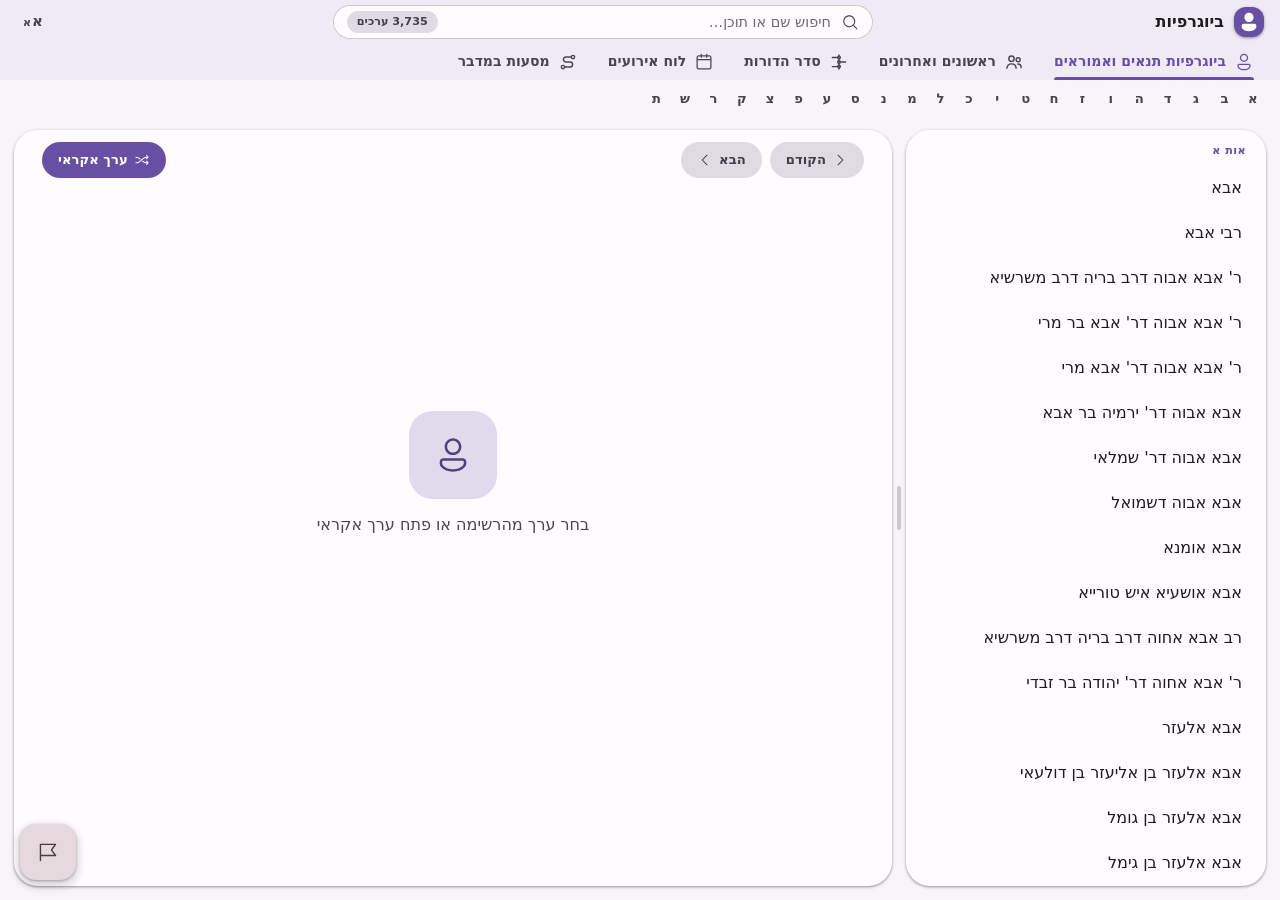
<file: src/index.html>
<!DOCTYPE html>
<html lang="he" dir="rtl">
<head>
<meta charset="UTF-8" />
<meta name="viewport" content="width=device-width, initial-scale=1.0" />
<title>ביוגרפיות תנאים ואמוראים</title>
<link rel="stylesheet" href="css/style.css" />
<link rel="stylesheet" href="css/rabbis.css" />
<link rel="stylesheet" href="css/rabbis-extra.css" />
</head>
<body>
<div class="wrap">
  <header class="topbar">
    <div class="appbar">
      <div class="brand"><span class="brand-ic" id="brandIc"></span><span class="brand-t">ביוגרפיות</span></div>
      <div class="searches">
        <label class="search" id="bioSearch">
          <span class="ic" id="searchIcon"></span>
          <input id="q" type="search" placeholder="חיפוש שם או תוכן…" autocomplete="off" />
          <span id="count"></span>
          <button class="clearbtn" id="clearBtn" type="button" hidden aria-label="נקה חיפוש" title="נקה חיפוש"></button>
        </label>
        <label class="search" id="sederSearch">
          <span class="ic" id="sederSIcon"></span>
          <input id="sederQ" type="search" placeholder="חיפוש שם, אירוע או תקופה…" autocomplete="off" />
          <span id="sederCount" class="seder-count"></span>
          <button class="clearbtn" id="sederClear" type="button" hidden aria-label="נקה חיפוש" title="נקה חיפוש"></button>
        </label>
        <label class="search" id="eventsSearch">
          <span class="ic" id="eventsSIcon"></span>
          <input id="eventsQ" type="search" placeholder="חיפוש אירוע, מקור או תאריך…" autocomplete="off" />
          <span id="eventsCount" class="seder-count"></span>
          <button class="clearbtn" id="eventsClear" type="button" hidden aria-label="נקה חיפוש" title="נקה חיפוש"></button>
        </label>
        <label class="search" id="masaotSearch">
          <span class="ic" id="masaotSIcon"></span>
          <input id="masaotQ" type="search" placeholder="חיפוש תחנה, פרשה או מקור…" autocomplete="off" />
          <span id="masaotCount" class="seder-count"></span>
          <button class="clearbtn" id="masaotClear" type="button" hidden aria-label="נקה חיפוש" title="נקה חיפוש"></button>
        </label>
        <label class="search" id="rbSearch">
          <span class="ic" id="rbSIcon"></span>
          <input id="rbQ" type="search" placeholder="חיפוש רב, כינוי או ספר…" autocomplete="off" />
          <span id="rbCount" class="seder-count"></span>
          <button class="clearbtn" id="rbClear" type="button" hidden aria-label="נקה חיפוש" title="נקה חיפוש"></button>
        </label>
      </div>
      <button class="fontbtn" id="fontBtn" title="גופן וגודל טקסט" aria-label="גופן וגודל טקסט">א<span>א</span></button>
    </div>
    <div class="tabs" id="tabs" role="tablist">
      <button class="tab active" type="button" role="tab" data-tab="bio"><span class="tab-ic" data-ic="person"></span><span>ביוגרפיות תנאים ואמוראים</span></button>
	  <button class="tab" type="button" role="tab" data-tab="rb"><span class="tab-ic" data-ic="people"></span><span>ראשונים ואחרונים</span></button>
      <button class="tab" type="button" role="tab" data-tab="seder"><span class="tab-ic" data-ic="timeline"></span><span>סדר הדורות</span></button>
      <button class="tab" type="button" role="tab" data-tab="events"><span class="tab-ic" data-ic="calendar"></span><span>לוח אירועים</span></button>
      <button class="tab" type="button" role="tab" data-tab="masaot"><span class="tab-ic" data-ic="route"></span><span>מסעות במדבר</span></button>
    </div>
    <div class="fontpanel" id="fontPanel" hidden>
      <div class="fp-row">
        <label for="fpFamily">גופן</label>
        <input id="fpFamily" class="fp-family" list="fpFontList" placeholder="ברירת מחדל (גופן המערכת)" autocomplete="off" spellcheck="false" />
        <datalist id="fpFontList">
          <option value="David"></option>
          <option value="Frank Ruhl Libre"></option>
          <option value="FrankRuhlCLM"></option>
          <option value="Narkisim"></option>
          <option value="Gisha"></option>
          <option value="Miriam"></option>
          <option value="Arial"></option>
          <option value="Times New Roman"></option>
          <option value="Calibri"></option>
          <option value="Segoe UI"></option>
        </datalist>
        <button class="fp-load" id="fpLoadFonts" type="button">טען את כל הגופנים שבמחשב</button>
        <div class="fp-hint" id="fpFontHint">אפשר להקליד שם של כל גופן שמותקן במחשב, או לבחור מהרשימה.</div>
      </div>
      <div class="fp-row">
        <label class="fp-check"><input type="checkbox" id="fpHeadings" /> החל את הגופן גם על הכותרות והממשק</label>
      </div>
      <div class="fp-row">
        <label for="fpSize"><span>גודל טקסט</span> – <span id="fpTabName"></span></label>
        <div class="fp-size">
          <button type="button" class="fp-step" id="fpSizeDec" aria-label="הקטן טקסט" title="הקטן טקסט">&minus;</button>
          <input type="range" id="fpSize" min="12" max="30" step="1" aria-label="גודל טקסט" />
          <button type="button" class="fp-step" id="fpSizeInc" aria-label="הגדל טקסט" title="הגדל טקסט">+</button>
          <span class="fp-val" id="fpSizeVal" aria-live="polite"></span>
        </div>
        <div class="fp-hint">משפיע על תוכן הלשונית הנוכחית בלבד.</div>
      </div>
      <div class="fp-row">
        <button class="fp-reset" id="fpReset">איפוס גודל הלשונית לברירת מחדל</button>
      </div>
    </div>
  </header>
  <nav class="azbar" id="azbar"></nav>
  <div class="main" id="main">
    <section class="pane-list">
      <div class="scroll" id="scroll">
        <div class="list" id="list"></div>
      </div>
    </section>
    <div class="divider" id="divider" title="גרור לכוונון רוחב העמודה"></div>
    <section class="pane-detail" id="detail">
      <div class="detail-nav" id="dnav" hidden>
        <button class="navbtn navlist" id="navList"></button>
        <button class="navbtn" id="navBack" title="הערך הקודם שנצפה"></button>
        <button class="navbtn" id="navFwd" title="הערך הבא / אקראי"></button>
        <span class="spacer"></span>
        <button class="navbtn rand" id="navRand"></button>
      </div>
      <div class="dcontent" id="dcontent">
        <div class="placeholder"><span class="big" id="phIcon"></span>
          <div>בחר ערך מהרשימה או פתח ערך אקראי</div></div>
      </div>
    </section>
  </div>
  <div class="seder-view" id="sederView" hidden>
    <div class="seder-layout">
      <nav class="sidenav" id="sederNav"></nav>
      <div class="seder-wrap" id="sederApp"></div>
    </div>
    <div class="scrim" id="sederScrim"></div>
    <aside class="drawer" id="sederDrawer">
      <div class="drawer-head">
        <button class="drawer-close" id="sederDrawerClose" aria-label="סגור"></button>
        <div class="t" id="sederDrawerTitle"></div>
      </div>
      <div class="drawer-body" id="sederDrawerBody"></div>
    </aside>
  </div>
  <div class="seder-view events-view" id="eventsView" hidden>
    <div class="seder-layout">
      <nav class="sidenav" id="eventsNav"></nav>
      <div class="seder-wrap" id="eventsApp"></div>
    </div>
  </div>
  <div class="seder-view masaot-view" id="masaotView" hidden>
    <div class="seder-layout">
      <nav class="sidenav" id="masaotNav"></nav>
      <div class="seder-wrap" id="masaotApp"></div>
    </div>
  </div>
  <div class="rb-view" id="rbView" hidden></div>
</div>

<!-- כפתור צף: דיווח על שגיאה בתוכן (פינה שמאלית-תחתונה) -->
<button class="report-fab" id="reportFab" type="button" title="דיווח על שגיאה בתוכן" aria-label="דיווח על שגיאה בתוכן"></button>

<!-- חלונית דיווח על שגיאה בתוכן -->
<div class="report-overlay" id="reportOverlay" hidden>
  <div class="report-modal" role="dialog" aria-modal="true" aria-labelledby="reportTitle">
    <div class="report-head">
      <span class="report-head-ic" id="reportHeadIc"></span>
      <div class="report-head-text">
        <div class="report-title" id="reportTitle">דיווח על שגיאה בתוכן</div>
        <div class="report-subtitle">עזרו לנו לשפר את דיוק הביוגרפיות</div>
      </div>
      <button class="report-close" id="reportClose" type="button" aria-label="סגור"></button>
    </div>

    <div class="report-body">
      <div class="report-context" id="reportContext" hidden></div>

      <div class="rf-group">
        <label class="rf-label" for="rfName">שם מלא <span class="rf-req">*</span></label>
        <input class="rf-input" type="text" id="rfName" placeholder="ישראל ישראלי" autocomplete="name">
      </div>

      <div class="rf-group">
        <label class="rf-label" for="rfEmail">כתובת מייל <span class="rf-req">*</span></label>
        <input class="rf-input" type="email" id="rfEmail" placeholder="israel@example.com" autocomplete="email" dir="ltr">
      </div>

      <div class="rf-group">
        <label class="rf-label" for="rfDetails">פרטי הדיווח <span class="rf-req">*</span></label>
        <textarea class="rf-input rf-textarea" id="rfDetails" placeholder="תארו את השגיאה — באיזה ערך, מה כתוב, ומה התיקון הנכון."></textarea>
      </div>

      <div class="report-status" id="reportStatus"></div>
    </div>

    <div class="report-actions">
      <button class="rf-btn rf-btn-send" id="rfSend" type="button"></button>
      <button class="rf-btn rf-btn-cancel" id="rfCancel" type="button">ביטול</button>
    </div>
  </div>
</div>

<!-- otzaria-i18n:start -->
<script src="i18n/en.js"></script>
<script src="i18n/i18n.js"></script>
<!-- otzaria-i18n:end -->
<script src="data/bio-data.js"></script>
<script src="data/bio-enrich.js"></script>
<script src="data/events-data.js"></script>
<script src="data/masaot-data.js"></script>
<script src="seder-hadorot/seder-list.js"></script>
<script src="js/icons.js"></script>
<script src="js/common.js"></script>
<script src="js/rb-timeline.js"></script>
<script src="js/rabbis.js"></script>
<script src="js/app.js"></script>
</body>
</html>
</file>
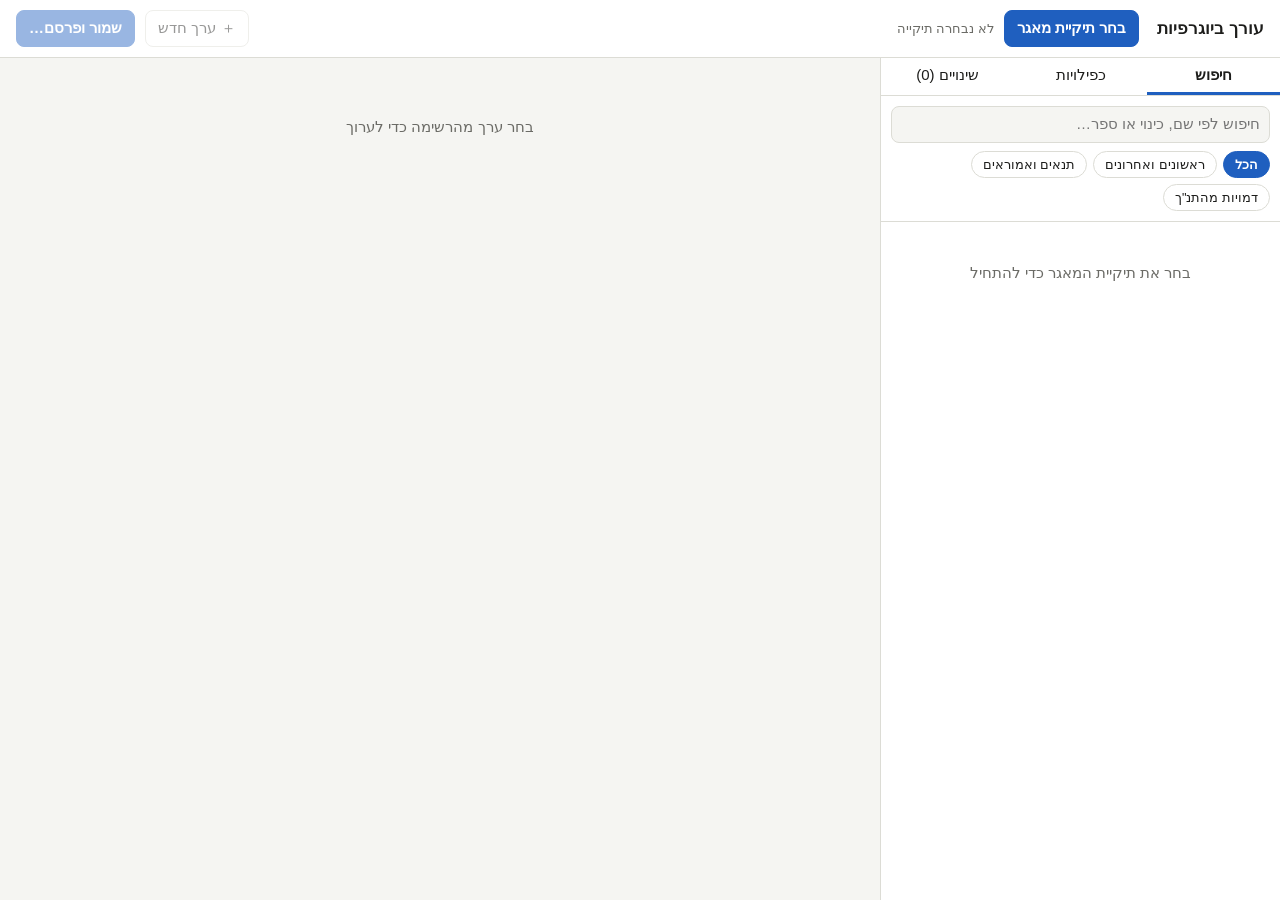
<file: tools/editor.html>
<!doctype html>
<html lang="he" dir="rtl">
<head>
<meta charset="utf-8">
<meta name="viewport" content="width=device-width,initial-scale=1">
<title>עורך ביוגרפיות</title>
<style>
:root{--bg:#f5f5f2;--panel:#fff;--ink:#1d1d1b;--mut:#6b6b66;--line:#dcdcd5;--acc:#1f5fbf;--acc-i:#fff;--ok:#1a7f45;--bad:#b3261e;--warn:#9a6700;--hl:#eaf1fc}
@media (prefers-color-scheme:dark){:root{--bg:#161615;--panel:#212120;--ink:#ececE8;--mut:#9a9a94;--line:#363633;--acc:#6aa3ff;--acc-i:#10131a;--ok:#4cc27f;--bad:#ff8a80;--warn:#e3b341;--hl:#26324a}}
*{box-sizing:border-box}
body{margin:0;background:var(--bg);color:var(--ink);font:15px/1.5 "Segoe UI",Arial,sans-serif;height:100vh;display:flex;flex-direction:column}
header{display:flex;gap:10px;align-items:center;padding:10px 16px;background:var(--panel);border-bottom:1px solid var(--line);flex-wrap:wrap}
header h1{font-size:17px;margin:0 0 0 8px}
header .sp{flex:1}
button{font:inherit;cursor:pointer;border:1px solid var(--line);background:var(--panel);color:var(--ink);padding:6px 12px;border-radius:8px}
button:hover{border-color:var(--acc)}
button.pri{background:var(--acc);color:var(--acc-i);border-color:var(--acc);font-weight:600}
button.dng{color:var(--bad);border-color:var(--bad)}
button:disabled{opacity:.45;cursor:default}
input,textarea,select{font:inherit;color:var(--ink);background:var(--bg);border:1px solid var(--line);border-radius:8px;padding:6px 9px;width:100%}
textarea{resize:vertical;min-height:50px}
input:focus,textarea:focus,select:focus{outline:2px solid var(--acc);outline-offset:-1px}
#main{flex:1;display:grid;grid-template-columns:400px 1fr;min-height:0}
@media(max-width:800px){#main{grid-template-columns:1fr;grid-template-rows:45% 1fr}}
aside{border-inline-end:1px solid var(--line);display:flex;flex-direction:column;min-height:0;background:var(--panel)}
.tabs{display:flex;border-bottom:1px solid var(--line)}
.tabs button{flex:1;border:0;border-radius:0;border-bottom:3px solid transparent;background:none}
.tabs button.on{border-bottom-color:var(--acc);font-weight:700}
.sbox{padding:10px 10px 4px}
#chips{display:flex;gap:6px;flex-wrap:wrap;padding:4px 10px 10px;border-bottom:1px solid var(--line)}
.chip{padding:3px 11px;border-radius:99px;font-size:.85em}
.chip.on{background:var(--acc);color:var(--acc-i);border-color:var(--acc);font-weight:600}
#list{flex:1;overflow:auto}
.row{padding:8px 12px;border-bottom:1px solid var(--line);cursor:pointer;display:flex;gap:8px;justify-content:space-between;align-items:baseline}
.row:hover{background:var(--hl)}.row.on{background:var(--hl);box-shadow:inset 3px 0 var(--acc)}
.row small{color:var(--mut);white-space:nowrap}
.row .k{color:var(--mut);font-size:.85em}
.grp{padding:6px 12px;background:var(--bg);font-weight:700;font-size:.85em;color:var(--mut);border-bottom:1px solid var(--line)}
.tag{font-size:.72em;padding:1px 7px;border-radius:99px;border:1px solid currentColor;margin-inline-start:6px;white-space:nowrap}
.t-edit{color:var(--warn)}.t-add{color:var(--ok)}.t-del{color:var(--bad)}.t-cat{color:var(--mut)}
section#ed{overflow:auto;padding:18px 24px}
.empty{color:var(--mut);padding:40px 12px;text-align:center}
.grid{display:grid;grid-template-columns:repeat(auto-fit,minmax(210px,1fr));gap:12px;margin-bottom:12px}
label{display:block;font-size:.82em;color:var(--mut);margin-bottom:3px}
.full{margin-bottom:12px}
.bar{display:flex;gap:8px;margin:16px 0;flex-wrap:wrap;position:sticky;bottom:0;background:var(--bg);padding:10px 0;border-top:1px solid var(--line)}
h2{margin:0 0 4px;font-size:20px}
.hint{color:var(--mut);font-size:.85em}
dialog{border:1px solid var(--line);border-radius:12px;background:var(--panel);color:var(--ink);padding:20px;max-width:560px;width:92%}
dialog::backdrop{background:#0008}
label.c{display:flex;gap:8px;align-items:center;font-size:1em;color:var(--ink);margin:8px 0}
label.c input{width:auto}
#log{background:var(--bg);border:1px solid var(--line);border-radius:8px;padding:8px 10px;font:13px/1.6 Consolas,monospace;max-height:200px;overflow:auto;white-space:pre-wrap;margin-top:12px;display:none}
.ok{color:var(--ok)}.err{color:var(--bad)}
#toast{position:fixed;bottom:18px;left:50%;transform:translateX(-50%);background:var(--ink);color:var(--bg);padding:9px 18px;border-radius:99px;opacity:0;transition:opacity .25s;pointer-events:none}
#toast.show{opacity:1}
</style>
</head>
<body>
<header>
  <h1>עורך ביוגרפיות</h1>
  <button id="bPick" class="pri">בחר תיקיית מאגר</button>
  <span id="status" class="hint">לא נבחרה תיקייה</span>
  <span class="sp"></span>
  <span id="pendInfo" class="hint"></span>
  <button id="bNew" disabled>＋ ערך חדש</button>
  <button id="bSave" class="pri" disabled>שמור ופרסם…</button>
</header>

<div id="main">
  <aside>
    <div class="tabs">
      <button data-t="search" class="on">חיפוש</button>
      <button data-t="dups">כפילויות</button>
      <button data-t="pend">שינויים (<span id="pc">0</span>)</button>
    </div>
    <div class="sbox" id="sbox"><input id="q" type="search" placeholder="חיפוש לפי שם, כינוי או ספר…" disabled></div>
    <div id="chips"></div>
    <div id="list"><div class="empty">בחר את תיקיית המאגר כדי להתחיל</div></div>
  </aside>
  <section id="ed"><div class="empty">בחר ערך מהרשימה כדי לערוך</div></section>
</div>

<dialog id="dNew">
  <h2>ערך חדש</h2>
  <div class="full"><label>סוג</label><select id="nCat"></select></div>
  <div class="full"><label>שם</label><input id="nName"></div>
  <div class="full" id="nSecBox" style="display:none"><label>תקופה (איפה להוסיף בסדר הדורות)</label><select id="nSec"></select></div>
  <div class="bar" style="position:static;border:0;padding:0;margin:8px 0 0">
    <button class="pri" id="nGo">צור</button><button id="nCancel">סגור</button>
  </div>
</dialog>

<dialog id="dlg">
  <h2>שמירה ופרסום</h2>
  <div class="hint" id="dSum"></div>
  <label class="c"><input type="checkbox" id="oBump" checked><span>העלאת מספר גרסה: <b id="vOld"></b> ← <b id="vNew"></b></span></label>
  <label class="c"><input type="checkbox" id="oZip" checked><span>בניית קובץ <bdi>otzaria-biographies.otzplugin</bdi> בתיקיית המאגר</span></label>
  <label class="c"><input type="checkbox" id="oPush"><span>דחיפה ישירה ל-GitHub (ייצור גרסה חדשה ע״י ה-Action)</span></label>
  <div id="ghBox" style="display:none">
    <div class="grid">
      <div><label>מאגר (owner/repo)</label><input id="ghRepo" value="YairDaniel11/otzaria-biographies-plugin" dir="ltr"></div>
      <div><label>ענף</label><input id="ghBranch" value="main" dir="ltr"></div>
    </div>
    <div class="full"><label>Personal Access Token (הרשאת Contents: write)</label><input id="ghTok" type="password" dir="ltr" autocomplete="off"></div>
    <label class="c"><input type="checkbox" id="ghRem"><span>זכור את ה-token בדפדפן הזה</span></label>
  </div>
  <div class="full"><label>הודעת קומיט</label><input id="oMsg"></div>
  <div class="bar" style="position:static;border:0;padding:0;margin:8px 0 0">
    <button class="pri" id="dGo">בצע</button><button id="dCancel">סגור</button>
    <button id="dCopy" title="להעתקת פקודות git אם מעדיפים לדחוף מהטרמינל">העתק פקודות git</button>
  </div>
  <div id="log"></div>
</dialog>
<div id="toast"></div>

<script>
'use strict';
/* ====================== עזרים ====================== */
const $ = s => document.querySelector(s);
const el = (t, p = {}, ...k) => { const e = Object.assign(document.createElement(t), p); k.flat().forEach(c => e.append(c)); return e; };
const toast = m => { const t = $('#toast'); t.textContent = m; t.classList.add('show'); clearTimeout(toast.t); toast.t = setTimeout(() => t.classList.remove('show'), 2400); };
const NIQ = /[֑-ׇ]/g;
const norm = s => String(s || '').replace(NIQ, '').replace(/["'׳״`]/g, '').replace(/[-–־_,.()]/g, ' ').replace(/\s+/g, ' ').trim();
const FIN = { 'ך': 'כ', 'ם': 'מ', 'ן': 'נ', 'ף': 'פ', 'ץ': 'צ' };
const REPO_DEFAULT = 'YairDaniel11/otzaria-biographies-plugin';
const CATS = { rb: 'ראשונים ואחרונים', ta: 'תנאים ואמוראים', tn: 'דמויות מהתנ"ך' };
const CAT_SHORT = { rb: 'ראשונים/אחרונים', ta: 'תנאים/אמוראים', tn: 'תנ"ך' };
const TN_PERSON = new Set(['man1', 'man2', 'tsadika', 'melech1', 'melech2', 'melech3']);
const TN_END = 'חורבן בית ראשון';       // התקופה האחרונה שנחשבת "תנ"ך" בסדר הדורות
const jsEsc = s => s.replace(/[<>&']/g, c => '\\u' + c.charCodeAt(0).toString(16).padStart(4, '0'));   // כמו הקבצים המקוריים

/* ====================== מצב ====================== */
let root = null, srcDir = null, dataDir = null;
// ראשונים ואחרונים
let IDX = [], idxHead = '', ver = '', LETTERS = [], MONTHS = [];
const shards = new Map(), dirty = new Set();
let nextId = 0;
const NORM = new Map();
// תנאים ואמוראים (BIO_DATA + BIO_ENRICH) ותנ"ך (SEDER)
let TA = [], SEDER = [], TN_SECS = [], TN_TIPS = {};
const M = new WeakMap();           // אובייקט -> {e: העשרה, n: מחרוזת חיפוש}
// כללי
let manifestText = '', manifest = null;
const pending = new Map();         // rb: id (מספר) | ta/tn: האובייקט  ->  {cat, kind, orig}
let cur = null, tab = 'search', catF = 'all';

/* ====================== גישה לקבצים ====================== */
const IDB = () => new Promise((ok, no) => { const r = indexedDB.open('bio-editor', 1); r.onupgradeneeded = () => r.result.createObjectStore('h'); r.onsuccess = () => ok(r.result); r.onerror = () => no(r.error); });
const idbGet = async k => { const d = await IDB(); return new Promise(ok => { const r = d.transaction('h').objectStore('h').get(k); r.onsuccess = () => ok(r.result); r.onerror = () => ok(null); }); };
const idbSet = async (k, v) => { const d = await IDB(); return new Promise(ok => { const t = d.transaction('h', 'readwrite'); t.objectStore('h').put(v, k); t.oncomplete = ok; }); };
const sub = async (d, name, create) => d.getDirectoryHandle(name, { create: !!create });
const readText = async (d, name) => (await (await d.getFileHandle(name)).getFile()).text();
async function writeFile(d, name, data) { const w = await (await d.getFileHandle(name, { create: true })).createWritable(); await w.write(data); await w.close(); }
async function writeSrc(path, text) { const p = path.split('/'), n = p.pop(); let d = srcDir; for (const x of p) d = await sub(d, x, true); await writeFile(d, n, text); }
const readSrc = async path => { const p = path.split('/'), n = p.pop(); let d = srcDir; for (const x of p) d = await sub(d, x); return readText(d, n); };

async function openRoot(h) {
  try {
    srcDir = await sub(h, 'src'); dataDir = await sub(await sub(srcDir, 'data'), 'rabbis');
    await srcDir.getFileHandle('manifest.json');
  } catch (e) { alert('התיקייה שנבחרה אינה שורש המאגר (חייבת לכלול src/manifest.json ו-src/data/rabbis).'); return false; }
  root = h; await idbSet('root', h);
  $('#status').textContent = 'טוען נתונים…';
  // ראשונים ואחרונים
  const t = await readText(dataDir, 'rb-index.js'), p = t.indexOf('window.RB_INDEX=');
  idxHead = t.slice(0, p);
  IDX = JSON.parse(t.slice(p + 16).replace(/;\s*$/, ''));
  ver = idxHead.match(/RB_VER="([^"]+)"/)[1];
  LETTERS = JSON.parse(idxHead.match(/RB_LETTERS=(\[.*?\]);/s)[1]);
  MONTHS = JSON.parse(idxHead.match(/RB_MONTHS=(\[.*?\]);/s)[1]);
  // תנאים ואמוראים
  const body = (txt, pre) => JSON.parse(txt.slice(pre.length).replace(/;\s*$/, ''));
  TA = body(await readSrc('data/bio-data.js'), 'window.BIO_DATA = ');
  const et = await readSrc('data/bio-enrich.js'), E = JSON.parse(et.slice(et.indexOf('=') + 1).trim().replace(/;\s*$/, ''));
  TA.forEach(e => M.set(e, { e: E[e.i] }));
  // סדר הדורות (תנ"ך)
  SEDER = body(await readSrc('seder-hadorot/seder-list.js'), 'window.SEDER = ');
  const secs = [...new Set(SEDER.map(x => x.sec))]; TN_SECS = secs.slice(0, secs.indexOf(TN_END) + 1);
  TN_TIPS = {}; SEDER.forEach(x => { if (!TN_TIPS[x.type]) TN_TIPS[x.type] = x.tip; });
  manifestText = await readText(srcDir, 'manifest.json'); manifest = JSON.parse(manifestText);
  shards.clear(); dirty.clear(); pending.clear(); NORM.clear(); cur = null;
  nextId = IDX.reduce((m, r) => Math.max(m, r[0]), 0) + 1;
  setStatus(); $('#q').disabled = false; $('#bNew').disabled = false; $('#bPick').textContent = 'החלף תיקייה';
  renderList(); refreshPending(); showEmpty();
  return true;
}
const setStatus = () => { $('#status').textContent = `${IDX.length.toLocaleString('he')} ראשונים/אחרונים · ${TA.length.toLocaleString('he')} תנאים/אמוראים · ${tnList().length} דמויות תנ"ך · גרסה ${manifest.version}`; };

async function loadShard(n) {
  if (shards.has(n)) return shards.get(n).arr;
  const t = await readText(dataDir, `rb-${ver}-${n}.js`);
  const a = t.indexOf('=[', t.indexOf('RB_SHARDS[')) + 1, b = t.lastIndexOf(';\nwindow.RB_LOADED');
  const arr = JSON.parse(t.slice(a, b)); shards.set(n, { arr }); return arr;
}
const shardText = (n, arr) => `window.RB_SHARDS=window.RB_SHARDS||{};window.RB_SHARDS[${n}]=${JSON.stringify(arr)};\nwindow.RB_LOADED&&window.RB_LOADED(${n});\n`;
const idxText = v => idxHead.replace(/RB_VER="[^"]*"/, `RB_VER="${v}"`) + 'window.RB_INDEX=' + JSON.stringify(IDX) + ';\n';
function recPos(arr, id) { let lo = 0, hi = arr.length; while (lo < hi) { const m = (lo + hi) >> 1; if (arr[m].i < id) lo = m + 1; else hi = m; } return lo; }
const findRec = (arr, id) => { const p = recPos(arr, id); return arr[p] && arr[p].i === id ? arr[p] : arr.find(r => r.i === id) || null; };
const xOf = id => IDX.findIndex(r => r[0] === id);
function shardFor(name) { const m = String(name).match(/[א-ת]/); return m ? LETTERS.indexOf(FIN[m[0]] || m[0]) : -1; }
const cq = s => String(s).replace(/["'׳״]/g, '');
function insertRow(row) {
  const sh = row[10]; let first = -1, last = -1;
  for (let i = 0; i < IDX.length; i++) if (IDX[i][10] === sh) { if (first < 0) first = i; last = i; } else if (first >= 0) break;
  let pos;
  if (first < 0) { pos = IDX.findIndex(r => r[10] > sh); if (pos < 0) pos = IDX.length; }
  else { pos = last + 1; const k = cq(row[1]); for (let i = first; i <= last; i++) if (cq(IDX[i][1]) > k) { pos = i; break; } }
  IDX.splice(pos, 0, row);
}
const insertRec = (arr, rec) => arr.splice(recPos(arr, rec.i), 0, rec);
function normOf(row) { let v = NORM.get(row[0]); if (v == null) { v = norm([row[1], row[2], row[11] || '', row[7]].join(' ')); NORM.set(row[0], v); } return v; }

/* ====================== תנאים/אמוראים ותנ"ך: עזרים ====================== */
const tnList = () => SEDER.filter(e => TN_SECS.includes(e.sec) && TN_PERSON.has(e.type));
const arrOf = cat => cat === 'ta' ? TA : SEDER;
const TITLE = /^(רבינו|רבי|רבן|רב|ר['׳])\s+/;
const taKey = e => cq(e.n.replace(TITLE, ''));
const letterOf = n => { const m = n.replace(TITLE, '').match(/[א-ת]/); return m ? (FIN[m[0]] || m[0]) : 'א'; };
function normTa(e) { const m = M.get(e); if (m.n == null) m.n = norm(e.n); return m.n; }
function placeTa(obj) {            // מציב לפי אות + שם, בתוך קבוצת האות
  let first = -1, last = -1; TA.forEach((x, i) => { if (x.l === obj.l) { if (first < 0) first = i; last = i; } });
  let pos; const k = taKey(obj);
  if (first < 0) { pos = TA.findIndex(x => x.l > obj.l); if (pos < 0) pos = TA.length; }
  else { pos = last + 1; for (let i = first; i <= last; i++) if (taKey(TA[i]) > k) { pos = i; break; } }
  TA.splice(pos, 0, obj);
}
function placeAfterSec(obj, sec) {
  let last = -1; SEDER.forEach((x, i) => { if (x.sec === sec) last = i; });
  SEDER.splice(last < 0 ? SEDER.length : last + 1, 0, obj);
}
function snapObj(cat, obj) {
  if (pending.has(obj)) return;
  const a = arrOf(cat), i = a.indexOf(obj), m = M.get(obj);
  pending.set(obj, { cat, kind: 'edit', orig: { obj: { ...obj }, enr: m && m.e ? { ...m.e } : undefined, prev: a[i - 1], pi: i } });
}
function reinsert(cat, obj, o) {
  const a = arrOf(cat);
  if (o.prev && a.includes(o.prev)) a.splice(a.indexOf(o.prev) + 1, 0, obj);
  else a.splice(Math.min(o.pi, a.length), 0, obj);
}

/* ====================== רשימות ====================== */
const yrs = r => (r[3] || r[4]) ? `${r[3] || '?'}–${r[4] || '?'}` : '';
const rbItem = r => ({ cat: 'rb', ref: r[0], name: r[1], sub: r[2], yrs: yrs(r) });
const showTa = n => String(n).replace(/\s*\(\d+\)\s*$/, '');   // כמו splitName בתוסף: המספר בסוגריים לא מוצג
const taItem = e => ({ cat: 'ta', ref: e, name: showTa(e.n), full: e.n, sub: (e.b || '').slice(0, 55), yrs: '' });
const tnItem = e => ({ cat: 'tn', ref: e, name: e.name, sub: e.desc || e.sec, yrs: [e.y1, e.y2].filter(Boolean).join('–') });
function rowEl(it) {
  const p = pending.get(it.ref);
  const d = el('div', { className: 'row' + (cur && cur.cat === it.cat && cur.ref === it.ref ? ' on' : '') },
    el('span', {}, it.name, it.sub ? el('span', { className: 'k', textContent: ' · ' + it.sub }) : '',
      catF === 'all' ? el('span', { className: 'tag t-cat', textContent: CAT_SHORT[it.cat] }) : '',
      p && p.cat === it.cat ? el('span', { className: 'tag t-' + p.kind, textContent: { edit: 'נערך', add: 'חדש', del: 'נמחק' }[p.kind] }) : ''),
    el('small', { textContent: it.yrs }));
  d.onclick = () => openItem(it.cat, it.ref);
  return d;
}
const rankOf = (it, q) => { const n = norm(it.name); return n === q ? 0 : n.startsWith(q) ? 1 : 2; };
function renderChips(counts) {
  const c = $('#chips'); c.textContent = '';
  c.style.display = tab === 'pend' ? 'none' : 'flex';
  [['all', 'הכל'], ...Object.entries(CATS)].forEach(([k, l]) => {
    const n = counts ? (k === 'all' ? counts.rb + counts.ta + counts.tn : counts[k]) : null;
    const b = el('button', { className: 'chip' + (catF === k ? ' on' : ''), textContent: l + (n != null ? ` (${n.toLocaleString('he')})` : '') });
    b.onclick = () => { catF = k; renderList(); }; c.append(b);
  });
}
const cats = () => catF === 'all' ? ['rb', 'ta', 'tn'] : [catF];
function renderList() {
  const L = $('#list'); L.textContent = '';
  if (!root) { renderChips(null); L.append(el('div', { className: 'empty', textContent: 'בחר את תיקיית המאגר כדי להתחיל' })); return; }
  if (tab === 'search') {
    const toks = norm($('#q').value).split(' ').filter(Boolean);
    if (!toks.length) { renderChips(null); L.append(el('div', { className: 'empty', textContent: 'הקלד שם כדי לחפש, ואפשר לסנן לפי הסוג למעלה' })); return; }
    const test = h => toks.every(t => h.includes(t)), q = toks.join(' ');
    const res = { rb: [], ta: [], tn: [] };
    for (const r of IDX) if (test(normOf(r))) res.rb.push(rbItem(r));
    for (const e of TA) if (test(normTa(e))) res.ta.push(taItem(e));
    for (const e of tnList()) if (test(norm(e.name + ' ' + e.desc))) res.tn.push(tnItem(e));
    renderChips({ rb: res.rb.length, ta: res.ta.length, tn: res.tn.length });
    let all = cats().flatMap(c => res[c]);
    all.sort((a, b) => rankOf(a, q) - rankOf(b, q));
    all.slice(0, 300).forEach(it => L.append(rowEl(it)));
    if (!all.length) L.append(el('div', { className: 'empty', textContent: 'לא נמצאו תוצאות' }));
    if (all.length > 300) L.append(el('div', { className: 'empty', textContent: `…ועוד ${all.length - 300} (דייק את החיפוש או סנן לפי סוג)` }));
  } else if (tab === 'dups') {
    renderChips(null);
    const g = new Map(), add = it => { const k = it.cat + '|' + norm(it.full || it.name); if (k.endsWith('|')) return; (g.get(k) || g.set(k, []).get(k)).push(it); };
    if (cats().includes('rb')) IDX.forEach(r => add(rbItem(r)));
    if (cats().includes('ta')) TA.forEach(e => add(taItem(e)));
    if (cats().includes('tn')) tnList().forEach(e => add(tnItem(e)));
    const flt = norm($('#q').value), groups = [...g.values()].filter(a => a.length > 1).filter(a => !flt || norm(a[0].name).includes(flt));
    L.append(el('div', { className: 'grp', textContent: `${groups.length} קבוצות של שמות זהים` }));
    groups.slice(0, 300).forEach(a => { L.append(el('div', { className: 'grp', textContent: a[0].name + ' ×' + a.length })); a.forEach(it => L.append(rowEl(it))); });
  } else {
    renderChips(null);
    if (!pending.size) { L.append(el('div', { className: 'empty', textContent: 'אין שינויים ממתינים' })); return; }
    [...pending].forEach(([ref, p]) => {
      let it;
      if (p.cat === 'rb') { const x = xOf(ref); it = rbItem(x >= 0 ? IDX[x] : p.orig.row); }
      else { const o = p.orig && p.kind === 'del' ? p.orig.obj : ref; it = p.cat === 'ta' ? taItem(o) : tnItem(o); it.ref = ref; }
      const d = rowEl(it); const b = el('button', { textContent: 'בטל', title: 'בטל את השינוי הזה' });
      b.onclick = async e => { e.stopPropagation(); await revert(ref); };
      d.append(b); L.append(d);
    });
  }
}
function refreshPending() {
  $('#pc').textContent = pending.size;
  $('#pendInfo').textContent = pending.size ? `${pending.size} שינויים לא נשמרו` : '';
  $('#bSave').disabled = !root || !pending.size;
}
document.querySelectorAll('.tabs button').forEach(b => b.onclick = () => {
  tab = b.dataset.t; document.querySelectorAll('.tabs button').forEach(x => x.classList.toggle('on', x === b));
  $('#sbox').style.display = tab === 'pend' ? 'none' : ''; renderList();
});
let qt; $('#q').oninput = () => { clearTimeout(qt); qt = setTimeout(renderList, 120); };

/* ====================== טפסים ====================== */
const showEmpty = () => { $('#ed').textContent = ''; $('#ed').append(el('div', { className: 'empty', textContent: 'בחר ערך מהרשימה כדי לערוך' })); };
function F(id, label, v, o = {}) {
  let c;
  if (o.sel) c = el('select', { id: 'f_' + id }, o.sel.map(([val, txt]) => el('option', { value: val, textContent: txt, selected: String(val) === String(v) })));
  else if (o.ta) c = el('textarea', { id: 'f_' + id, value: v ?? '', rows: o.rows || 3 });
  else c = el('input', { id: 'f_' + id, value: v ?? '', type: o.type || 'text' });
  return el('div', { className: o.full ? 'full' : '' }, el('label', { textContent: label }), c);
}
const val = k => $('#f_' + k).value.trim();
function head(title, cat, extra) {
  return [el('h2', { textContent: title }), el('div', { className: 'hint', textContent: CATS[cat] + (extra ? ' · ' + extra : '') })];
}
function actionBar(ref, apply, del, cat) {
  const bar = el('div', { className: 'bar' });
  const a = el('button', { className: 'pri', textContent: 'החל שינויים (בזיכרון)' }); a.onclick = apply;
  const d = el('button', { className: 'dng', textContent: 'מחק ערך' }); d.onclick = del; bar.append(a, d);
  if (pending.has(ref)) { const r = el('button', { textContent: 'בטל שינויים בערך' }); r.onclick = () => revert(ref); bar.append(r); }
  return [bar, el('div', { className: 'hint', textContent: 'השינויים נכתבים לקבצים רק בלחיצה על "שמור ופרסם" למעלה.' })];
}
async function openItem(cat, ref, isNew) {
  if (cat === 'rb') return openRb(ref, isNew);
  if (!arrOf(cat).includes(ref)) { toast('הערך נמחק. אפשר לבטל את המחיקה ברשימת "שינויים".'); return; }
  cur = { cat, ref }; renderList();
  const ed = $('#ed'); ed.textContent = '';
  if (cat === 'ta') {
    const e = ref, en = (M.get(e) || {}).e || {};
    ed.append(...head(showTa(e.n), 'ta', pending.has(e) ? 'יש שינוי שלא נשמר' : ''), el('div', { style: 'height:14px' }),
      el('div', { className: 'grid' }, F('n', 'שם', e.n), F('type', 'סוג (תנא / אמורא)', en.type), F('dor', 'דור', en.dor), F('place', 'מקום', en.place), F('mishna', 'משנה', en.mishna), F('yer', 'ירושלמי', en.yer), F('bavli', 'בבלי', en.bavli)),
      el('label', { className: 'c' }, el('input', { type: 'checkbox', id: 'f_notable', checked: !!en.notable }), el('span', { textContent: 'מסומן כ"בולט"' })),
      F('fact', 'עובדה מעניינת', en.fact, { ta: 1, rows: 2, full: 1 }),
      F('b', 'ביוגרפיה', e.b, { ta: 1, rows: 10, full: 1 }),
      ...actionBar(e, () => applyTa(e), () => delObj('ta', e)));
  } else {
    const e = ref;
    ed.append(...head(e.name, 'tn', pending.has(e) ? 'יש שינוי שלא נשמר' : ''), el('div', { style: 'height:14px' }),
      el('div', { className: 'grid' }, F('name', 'שם', e.name), F('desc', 'תיאור (בסוגריים, לדוגמה: (בעל חלומות))', e.desc),
        F('y1', 'שנת לידה (לבריאה)', e.y1), F('y2', 'שנת פטירה', e.y2),
        F('sec', 'תקופה', e.sec, { sel: TN_SECS.map(s => [s, s]) }),
        F('type', 'סוג', e.type, { sel: [...TN_PERSON].map(t => [t, `${t} — ${TN_TIPS[t] || ''}`]) })),
      ...actionBar(e, () => applyTn(e), () => delObj('tn', e)));
  }
}
function applyTa(e) {
  if (!val('n')) { alert('חובה למלא שם.'); return; }
  snapObj('ta', e); const m = M.get(e), old = e.n;
  e.n = val('n'); e.b = $('#f_b').value.trim(); m.n = null;
  const out = { ...(m.e || {}) }, txt = ['type', 'dor', 'place', 'mishna', 'yer', 'bavli', 'fact'];
  const any = txt.some(k => val(k)) || $('#f_notable').checked;
  if (any || m.e) {
    ['type', 'dor', 'place', 'mishna', 'yer', 'bavli'].forEach(k => out[k] = val(k));
    out.notable = $('#f_notable').checked; out.fact = val('fact'); m.e = out;
  }
  if (e.n !== old) { e.l = letterOf(e.n); TA.splice(TA.indexOf(e), 1); placeTa(e); }
  const p = pending.get(e); if (p.kind !== 'add') p.kind = 'edit';
  refreshPending(); toast('השינוי הוחל. לא לשכוח לשמור.'); openItem('ta', e);
}
function applyTn(e) {
  if (!val('name')) { alert('חובה למלא שם.'); return; }
  snapObj('tn', e);
  const sec = $('#f_sec').value;
  e.name = val('name'); e.desc = val('desc'); e.y1 = val('y1'); e.y2 = val('y2'); e.type = $('#f_type').value; e.tip = TN_TIPS[e.type] || e.tip;
  if (sec !== e.sec) { SEDER.splice(SEDER.indexOf(e), 1); e.sec = sec; placeAfterSec(e, sec); }
  const p = pending.get(e); if (p.kind !== 'add') p.kind = 'edit';
  refreshPending(); toast('השינוי הוחל. לא לשכוח לשמור.'); openItem('tn', e);
}
function delObj(cat, e) {
  const name = cat === 'ta' ? e.n : e.name;
  if (!confirm(`למחוק את הערך "${name}"?\n(המחיקה נכנסת לקבצים רק בשמירה, ואפשר לבטל אותה ברשימת "שינויים".)`)) return;
  const p = pending.get(e), a = arrOf(cat);
  if (p && p.kind === 'add') pending.delete(e);
  else { snapObj(cat, e); pending.get(e).kind = 'del'; }
  a.splice(a.indexOf(e), 1);
  cur = null; showEmpty(); refreshPending(); renderList(); setStatus(); toast('הערך נמחק (בזיכרון)');
}

/* ----- ראשונים ואחרונים ----- */
const RB_FIELDS = [['n', 'שם'], ['k', 'כינוי'], ['f', 'אב'], ['r', 'תפקיד'], ['bt', 'תאריך לידה (טקסט)'], ['bp', 'מקום לידה'], ['dt', 'תאריך פטירה (טקסט)'], ['dp', 'מקום פטירה']];
async function openRb(id) {
  const x = xOf(id); if (x < 0) return;
  const row = IDX[x], arr = await loadShard(row[10]), rec = findRec(arr, id) || { i: id, n: row[1] };
  cur = { cat: 'rb', ref: id }; renderList();
  const ed = $('#ed'); ed.textContent = '';
  const bk = (rec.bk && rec.bk.length ? rec.bk : (row[7] ? row[7].split('; ').map(t => [t, '']) : [])).map(b => b[1] ? b[0] + ' | ' + b[1] : b[0]).join('\n');
  ed.append(...head(row[1], 'rb', `מזהה ${id} · קובץ ${row[10]} · תגיות: ${row[8] || '-'}` + (pending.has(id) ? ' · יש שינוי שלא נשמר' : '')),
    el('div', { style: 'height:14px' }),
    el('div', { className: 'grid' }, RB_FIELDS.map(([k, l]) => F(k, l, k === 'k' ? (rec.k ?? row[2]) : rec[k]))),
    el('div', { className: 'grid' }, F('by', 'שנת לידה (מספר, 0 = לא ידוע)', row[3], { type: 'number' }), F('dy', 'שנת פטירה (0 = לא ידוע)', row[4], { type: 'number' }),
      F('yd', 'יום יארצייט (1–30)', row[5], { type: 'number' }), F('ym', 'חודש יארצייט', row[6], { sel: [[-1, '—'], ...MONTHS.map((m, i) => [i, m])] })),
    F('b', 'ביוגרפיה', rec.b || '', { ta: 1, rows: 7, full: 1 }),
    F('bk', 'ספרים (שורה לכל ספר; הערה אחרי הסימן | )', bk, { ta: 1, rows: 4, full: 1 }),
    F('s', 'מקורות (מופרדים ב- ; )', rec.s || '', { ta: 1, rows: 2, full: 1 }),
    F('alt', 'שמות חלופיים לחיפוש (מופרדים ב- ; )', row[11] || '', { ta: 1, rows: 2, full: 1 }),
    ...actionBar(id, () => applyRb(id), () => delRb(id)));
}
async function applyRb(id) {
  const x = xOf(id), row = IDX[x], oldSh = row[10];
  const arr = await loadShard(oldSh); let rec = findRec(arr, id);
  if (!rec) { rec = { i: id, n: row[1] }; insertRec(arr, rec); }
  if (!val('n')) { alert('חובה למלא שם.'); return; }
  if (!pending.has(id)) pending.set(id, { cat: 'rb', kind: 'edit', orig: { row: JSON.parse(JSON.stringify(row)), rec: JSON.parse(JSON.stringify(rec)) } });
  const oldName = row[1], set = (k, v) => { if (v) rec[k] = v; else delete rec[k]; };
  RB_FIELDS.forEach(([k]) => { if (k === 'n') rec.n = val('n'); else set(k, val(k)); });
  set('b', $('#f_b').value.trim()); set('s', val('s'));
  const bks = $('#f_bk').value.split('\n').map(l => l.trim()).filter(Boolean).map(l => { const p = l.indexOf('|'); return p < 0 ? [l, ''] : [l.slice(0, p).trim(), l.slice(p + 1).trim()]; });
  if (bks.length) rec.bk = bks; else delete rec.bk;
  row[1] = rec.n; row[2] = rec.k || ''; row[3] = +val('by') || 0; row[4] = +val('dy') || 0;
  row[5] = +val('yd') || 0; row[6] = +$('#f_ym').value;
  if (!row[5] && row[6] < 0) { row[5] = 0; row[6] = -1; }
  row[7] = bks.map(b => b[0]).join('; ').slice(0, 160); row[9] = (rec.r || '').slice(0, 60);
  const alt = val('alt'); row.length = 11; if (alt) row[11] = alt;
  NORM.delete(id);
  const o = shardFor(oldName), nw = shardFor(rec.n);
  if (rec.n !== oldName) {
    IDX.splice(xOf(id), 1);
    if (o === oldSh && nw >= 0 && nw !== oldSh) { const narr = await loadShard(nw); arr.splice(arr.indexOf(rec), 1); insertRec(narr, rec); row[10] = nw; dirty.add(nw); }
    insertRow(row);
  }
  dirty.add(oldSh);
  const p = pending.get(id); if (p.kind !== 'add') p.kind = 'edit';
  refreshPending(); toast('השינוי הוחל. לא לשכוח לשמור.'); await openRb(id);
}
async function delRb(id) {
  const x = xOf(id), row = IDX[x];
  if (!confirm(`למחוק את הערך "${row[1]}"?\n(המחיקה נכנסת לקבצים רק בשמירה, ואפשר לבטל אותה ברשימת "שינויים".)`)) return;
  const arr = await loadShard(row[10]), rec = findRec(arr, id), p = pending.get(id);
  if (p && p.kind === 'add') pending.delete(id);
  else if (!p) pending.set(id, { cat: 'rb', kind: 'del', orig: { row: JSON.parse(JSON.stringify(row)), rec: JSON.parse(JSON.stringify(rec || { i: id, n: row[1] })) } });
  else p.kind = 'del';
  if (rec) arr.splice(arr.indexOf(rec), 1);
  IDX.splice(x, 1); NORM.delete(id); dirty.add(row[10]);
  cur = null; showEmpty(); refreshPending(); renderList(); setStatus(); toast('הערך נמחק (בזיכרון)');
}

/* ----- ביטול שינוי ----- */
async function revert(ref) {
  const p = pending.get(ref); if (!p) return;
  if (p.cat === 'rb') {
    const x = xOf(ref);
    if (x >= 0) { const row = IDX[x], arr = await loadShard(row[10]), r = findRec(arr, ref); if (r) arr.splice(arr.indexOf(r), 1); IDX.splice(x, 1); dirty.add(row[10]); }
    if (p.orig) { const row = p.orig.row, arr = await loadShard(row[10]); insertRec(arr, p.orig.rec); insertRow(row); dirty.add(row[10]); }
    NORM.delete(ref);
  } else {
    const a = arrOf(p.cat), i = a.indexOf(ref);
    if (p.kind === 'add') { if (i >= 0) a.splice(i, 1); }
    else {
      if (i >= 0) a.splice(i, 1);
      Object.keys(ref).forEach(k => delete ref[k]); Object.assign(ref, p.orig.obj);
      const m = M.get(ref); if (m) { m.e = p.orig.enr; m.n = null; }
      reinsert(p.cat, ref, p.orig);
    }
  }
  pending.delete(ref); refreshPending(); renderList(); setStatus();
  if (cur && cur.ref === ref) { (p.kind === 'add') ? (cur = null, showEmpty()) : openItem(p.cat, ref); }
  toast('השינוי בוטל');
}

/* ----- ערך חדש ----- */
const dNew = $('#dNew');
$('#nCat').append(...Object.entries(CATS).map(([k, v]) => el('option', { value: k, textContent: v })));
$('#nCat').onchange = () => { $('#nSecBox').style.display = $('#nCat').value === 'tn' ? '' : 'none'; };
$('#bNew').onclick = () => {
  $('#nCat').value = catF === 'all' ? 'rb' : catF; $('#nCat').onchange(); $('#nName').value = '';
  $('#nSec').textContent = ''; $('#nSec').append(...TN_SECS.map(s => el('option', { value: s, textContent: s })));
  dNew.showModal(); $('#nName').focus();
};
$('#nCancel').onclick = () => dNew.close();
$('#nGo').onclick = async () => {
  const cat = $('#nCat').value, name = $('#nName').value.trim(); if (!name) return;
  dNew.close(); let ref;
  if (cat === 'rb') {
    const sh = Math.max(0, shardFor(name)), id = nextId++, arr = await loadShard(sh), rec = { i: id, n: name };
    insertRec(arr, rec); insertRow([id, name, '', 0, 0, 0, -1, '', '', '', sh]); dirty.add(sh); ref = id;
    pending.set(id, { cat, kind: 'add', orig: null });
  } else if (cat === 'ta') {
    ref = { i: TA.length, n: name, l: letterOf(name), b: '' }; M.set(ref, {}); placeTa(ref);
    pending.set(ref, { cat, kind: 'add', orig: null });
  } else {
    ref = { sec: $('#nSec').value, type: 'man1', tip: TN_TIPS.man1, y1: '', y2: '', name, desc: '' }; M.set(ref, {}); placeAfterSec(ref, ref.sec);
    pending.set(ref, { cat, kind: 'add', orig: null });
  }
  catF = cat; tab = 'search'; document.querySelectorAll('.tabs button').forEach(x => x.classList.toggle('on', x.dataset.t === 'search'));
  $('#sbox').style.display = ''; $('#q').value = name; refreshPending(); renderList(); setStatus(); openItem(cat, ref, true);
};

/* ====================== גרסה ====================== */
function bump(v) { let [a, b, c] = v.split('.').map(Number); c++; if (c > 9) { c = 0; b++; } if (b > 9) { b = 0; a++; } return `${a}.${b}.${c}`; }
const cnt = k => [...pending.values()].filter(p => p.kind === k).length;
const defaultMsg = v => `ביוגרפיות v${v}: עריכת נתונים (${cnt('edit')} עריכות, ${cnt('add')} חדשים, ${cnt('del')} מחיקות)`;
const dlg = $('#dlg'), log = $('#log');
const say = (m, c) => { log.style.display = 'block'; log.append(el('div', { className: c || '', textContent: m })); log.scrollTop = log.scrollHeight; };
function updDlg() {
  const nv = $('#oBump').checked ? bump(manifest.version) : manifest.version;
  $('#vOld').textContent = manifest.version; $('#vNew').textContent = nv; $('#oMsg').value = defaultMsg(nv);
  $('#ghBox').style.display = $('#oPush').checked ? '' : 'none';
}
$('#bSave').onclick = () => {
  log.textContent = ''; log.style.display = 'none';
  const per = Object.keys(CATS).map(c => { const n = [...pending.values()].filter(p => p.cat === c).length; return n ? `${CATS[c]}: ${n}` : ''; }).filter(Boolean).join(' · ');
  $('#dSum').textContent = `${pending.size} שינויים ממתינים (${per}).`;
  $('#ghTok').value = localStorage.getItem('bio-gh-tok') || ''; $('#ghRem').checked = !!localStorage.getItem('bio-gh-tok');
  $('#ghRepo').value = localStorage.getItem('bio-gh-repo') || REPO_DEFAULT;
  updDlg(); dlg.showModal();
};
$('#oBump').onchange = $('#oPush').onchange = updDlg;
$('#dCancel').onclick = () => dlg.close();
$('#dCopy').onclick = async () => { await navigator.clipboard.writeText(`git add -A && git commit -m "${$('#oMsg').value.replace(/"/g, "'")}" && git push`); toast('הפקודה הועתקה'); };

/* ====================== ZIP ====================== */
const CRC = (() => { const t = new Uint32Array(256); for (let n = 0; n < 256; n++) { let c = n; for (let k = 0; k < 8; k++) c = c & 1 ? 0xEDB88320 ^ (c >>> 1) : c >>> 1; t[n] = c >>> 0; } return t; })();
function crc32(u) { let c = 0xFFFFFFFF; for (let i = 0; i < u.length; i++) c = CRC[(c ^ u[i]) & 255] ^ (c >>> 8); return (c ^ 0xFFFFFFFF) >>> 0; }
async function deflate(u) { return new Uint8Array(await new Response(new Blob([u]).stream().pipeThrough(new CompressionStream('deflate-raw'))).arrayBuffer()); }
async function* walk(d, pre = '') { for await (const [n, h] of d.entries()) { if (h.kind === 'directory') yield* walk(h, pre + n + '/'); else yield [pre + n, h]; } }
async function buildZip() {
  const parts = [], cen = []; let off = 0; const enc = new TextEncoder();
  const d = new Date(), dt = ((d.getFullYear() - 1980) << 9 | (d.getMonth() + 1) << 5 | d.getDate()), tm = (d.getHours() << 11 | d.getMinutes() << 5 | d.getSeconds() >> 1);
  for await (const [path, h] of walk(srcDir)) {
    const u = new Uint8Array(await (await h.getFile()).arrayBuffer()), c = await deflate(u), nm = enc.encode(path), crc = crc32(u);
    const lh = new DataView(new ArrayBuffer(30));
    [[0, 0x04034b50, 4], [4, 20, 2], [6, 0x0800, 2], [8, 8, 2], [10, tm, 2], [12, dt, 2], [14, crc, 4], [18, c.length, 4], [22, u.length, 4], [26, nm.length, 2], [28, 0, 2]].forEach(([o, v, s]) => s === 4 ? lh.setUint32(o, v, true) : lh.setUint16(o, v, true));
    parts.push(lh.buffer, nm, c);
    const ch = new DataView(new ArrayBuffer(46));
    [[0, 0x02014b50, 4], [4, 20, 2], [6, 20, 2], [8, 0x0800, 2], [10, 8, 2], [12, tm, 2], [14, dt, 2], [16, crc, 4], [20, c.length, 4], [24, u.length, 4], [28, nm.length, 2], [30, 0, 2], [32, 0, 2], [34, 0, 2], [36, 0, 2], [38, 0, 4], [42, off, 4]].forEach(([o, v, s]) => s === 4 ? ch.setUint32(o, v, true) : ch.setUint16(o, v, true));
    cen.push(ch.buffer, nm); off += 30 + nm.length + c.length;
  }
  const cs = cen.reduce((s, b) => s + b.byteLength, 0), n = cen.length / 2, e = new DataView(new ArrayBuffer(22));
  e.setUint32(0, 0x06054b50, true); e.setUint16(8, n, true); e.setUint16(10, n, true); e.setUint32(12, cs, true); e.setUint32(16, off, true);
  return new Blob([...parts, ...cen, e.buffer], { type: 'application/zip' });
}

/* ====================== GitHub ====================== */
async function gh(tok, repo, path, opt = {}) {
  const r = await fetch(`https://api.github.com/repos/${repo}/${path}`, { ...opt, headers: { Authorization: 'Bearer ' + tok, Accept: 'application/vnd.github+json', 'Content-Type': 'application/json' } });
  if (!r.ok) throw new Error(`GitHub ${r.status}: ${(await r.text()).slice(0, 200)}`);
  return r.json();
}
const b64 = blob => new Promise(ok => { const f = new FileReader(); f.onload = () => ok(f.result.split(',')[1]); f.readAsDataURL(blob); });
async function pushGit(files, msg, tok, repo, branch) {
  const ref = await gh(tok, repo, `git/ref/heads/${branch}`);
  const head = await gh(tok, repo, `git/commits/${ref.object.sha}`);
  const tree = [];
  for (const [path, text] of files) {
    say('מעלה ' + path + '…');
    const b = await gh(tok, repo, 'git/blobs', { method: 'POST', body: JSON.stringify({ content: await b64(new Blob([text])), encoding: 'base64' }) });
    tree.push({ path, mode: '100644', type: 'blob', sha: b.sha });
  }
  const t = await gh(tok, repo, 'git/trees', { method: 'POST', body: JSON.stringify({ base_tree: head.tree.sha, tree }) });
  const c = await gh(tok, repo, 'git/commits', { method: 'POST', body: JSON.stringify({ message: msg, tree: t.sha, parents: [ref.object.sha] }) });
  await gh(tok, repo, `git/refs/heads/${branch}`, { method: 'PATCH', body: JSON.stringify({ sha: c.sha }) });
  return c.sha;
}

/* ====================== שמירה ====================== */
function serializeTa() {           // מספר מחדש (i = מיקום במערך, כי התוסף ניגש לפי אינדקס) וממפה את ההעשרה
  const E = {};
  TA.forEach((e, i) => { const m = M.get(e); e.i = i; if (m && m.e) E[i] = m.e; });
  return {
    data: 'window.BIO_DATA = ' + jsEsc(JSON.stringify(TA)) + ';',
    enrich: 'window.BIO_ENRICH = ' + JSON.stringify(E, null, 4).replace(/\n/g, '\r\n') + ';\r\n'
  };
}
$('#dGo').onclick = async () => {
  const go = $('#dGo'); go.disabled = true; log.textContent = '';
  try {
    const bumpOn = $('#oBump').checked, push = $('#oPush').checked, msg = $('#oMsg').value.trim() || defaultMsg('');
    const tok = $('#ghTok').value.trim(), repo = $('#ghRepo').value.trim(), branch = $('#ghBranch').value.trim() || 'main';
    if (push && (!tok || !repo)) throw new Error('חסרים token או מאגר');
    const touched = new Set([...pending.values()].map(p => p.cat));
    const out = new Map();                       // נתיב יחסית ל-src -> תוכן
    say('מכין קבצי נתונים…');
    if (touched.has('rb')) { dirty.forEach(n => out.set(`data/rabbis/rb-${ver}-${n}.js`, shardText(n, shards.get(n).arr))); out.set('data/rabbis/rb-index.js', idxText(ver)); }
    if (touched.has('ta')) { const s = serializeTa(); out.set('data/bio-data.js', s.data); out.set('data/bio-enrich.js', s.enrich); }
    if (touched.has('tn')) out.set('seder-hadorot/seder-list.js', 'window.SEDER = ' + jsEsc(JSON.stringify(SEDER)) + ';');
    for (const [path, text] of out) { await writeSrc(path, text); say('נכתב ' + path, 'ok'); }
    let nv = manifest.version;
    if (bumpOn) {
      nv = bump(manifest.version);
      manifestText = manifestText.replace(/("version"\s*:\s*")[^"]+(")/, `$1${nv}$2`);
      await writeSrc('manifest.json', manifestText); manifest.version = nv; say('גרסה עודכנה ל-' + nv, 'ok');
    }
    if ($('#oZip').checked) { say('בונה קובץ otzplugin…'); const z = await buildZip(); const w = await (await root.getFileHandle('otzaria-biographies.otzplugin', { create: true })).createWritable(); await w.write(z); await w.close(); say(`otzaria-biographies.otzplugin נבנה (${(z.size / 1048576).toFixed(1)}MB)`, 'ok'); }
    if (push) {
      localStorage.setItem('bio-gh-repo', repo);
      if ($('#ghRem').checked) localStorage.setItem('bio-gh-tok', tok); else localStorage.removeItem('bio-gh-tok');
      say('מתחבר ל-GitHub…');
      const files = [...out].map(([n, t]) => ['src/' + n, t]);
      if (bumpOn) files.push(['src/manifest.json', manifestText]);
      const sha = await pushGit(files, msg, tok, repo, branch);
      say(`נדחף! קומיט ${sha.slice(0, 7)}. ה-Action יפיק גרסה ${nv}: https://github.com/${repo}/actions`, 'ok');
      say('הערה: בתיקייה המקומית, אם git מתלונן על קבצים ששונו: git fetch && git reset --hard origin/' + branch);
    } else say('הקבצים נשמרו מקומית. כדי לפרסם: העתק פקודות git ← טרמינל בתיקיית המאגר.', 'ok');
    dirty.clear(); pending.clear(); refreshPending(); renderList(); setStatus();
    say('✔ הסתיים', 'ok');
  } catch (e) { say('שגיאה: ' + e.message, 'err'); console.error(e); }
  go.disabled = false;
};

/* ====================== אתחול ====================== */
$('#bPick').onclick = async () => {
  if (!window.showDirectoryPicker) { alert('נדרש דפדפן Chrome או Edge.'); return; }
  if (pending.size && !confirm('יש שינויים שלא נשמרו. להחליף תיקייה ולאבד אותם?')) return;
  try { await openRoot(await showDirectoryPicker({ mode: 'readwrite' })); } catch (e) { if (e.name !== 'AbortError') alert(e.message); }
};
window.onbeforeunload = e => { if (pending.size) { e.preventDefault(); return ''; } };
renderChips(null);
(async () => {
  try {
    const h = await idbGet('root'); if (!h) return;
    const b = $('#bPick'); b.textContent = `המשך עם "${h.name}"`;
    b.onclick = async () => { if (await h.requestPermission({ mode: 'readwrite' }) === 'granted' && await openRoot(h)) { b.textContent = 'החלף תיקייה'; b.onclick = () => location.reload(); } };
  } catch (e) { }
})();
</script>
</body>
</html>
</file>
<file: src/css/style.css>
/* ===========================================================================
 *  ביוגרפיות — Material 3 (כיוון A): משטחים טונליים, כרטיסים מוגבהים, פינות גדולות.
 *  כל הצבעים מגיעים מ-applyOtzariaTheme (app.js). כאן רק ברירות מחדל + נגזרות color-mix.
 * ========================================================================= */
:root{
  /* ברירות מחדל (סגול M3, בהיר) — יוחלפו בזמן ריצה מה-API */
  --c-primary:#6750A4; --c-on-primary:#FFFFFF;
  --c-secondary:#625B71; --c-on-secondary:#FFFFFF;
  --c-tertiary:#7D5260; --c-on-tertiary:#FFFFFF;
  --c-surface:#FFFBFE; --c-on-surface:#1C1B1F; --c-on-surface-var:#49454F;
  --c-outline:#79747E; --c-error:#B3261E; --c-on-error:#FFFFFF;
  --c-shadow:#000000; --c-scrim:#000000;

  /* נגזרות — נכנסות רק כשה-API לא סיפק את התפקיד */
  --c-primary-container:color-mix(in srgb, var(--c-primary) 20%, var(--c-surface));
  --c-on-primary-container:color-mix(in srgb, var(--c-primary) 70%, var(--c-on-surface));
  --c-secondary-container:color-mix(in srgb, var(--c-secondary) 20%, var(--c-surface));
  --c-on-secondary-container:color-mix(in srgb, var(--c-secondary) 55%, var(--c-on-surface));
  --c-tertiary-container:color-mix(in srgb, var(--c-tertiary) 20%, var(--c-surface));
  --c-on-tertiary-container:color-mix(in srgb, var(--c-tertiary) 55%, var(--c-on-surface));
  --c-sc-lowest:var(--c-surface);
  --c-sc-low:color-mix(in srgb, var(--c-primary) 4%, var(--c-surface));
  --c-sc:color-mix(in srgb, var(--c-primary) 7%, var(--c-surface));
  --c-sc-high:color-mix(in srgb, var(--c-primary) 10%, var(--c-surface));
  --c-sc-highest:color-mix(in srgb, var(--c-primary) 13%, var(--c-surface));
  --c-outline-var:color-mix(in srgb, var(--c-outline) 38%, var(--c-surface));
  --c-error-container:color-mix(in srgb, var(--c-error) 16%, var(--c-surface));
  --c-on-error-container:var(--c-error);
  --c-inverse-surface:var(--c-on-surface); --c-inverse-on-surface:var(--c-surface);

  /* מצבי אינטראקציה (state layers) וצללים */
  --hover:color-mix(in srgb, var(--c-on-surface) 8%, transparent);
  --press:color-mix(in srgb, var(--c-on-surface) 12%, transparent);
  --tint:color-mix(in srgb, var(--c-primary) 12%, transparent);
  --c-primary-subtle:var(--tint);
  --sh1:0 1px 2px color-mix(in srgb, var(--c-shadow) 26%, transparent), 0 1px 3px 1px color-mix(in srgb, var(--c-shadow) 12%, transparent);
  --sh2:0 1px 2px color-mix(in srgb, var(--c-shadow) 26%, transparent), 0 2px 6px 2px color-mix(in srgb, var(--c-shadow) 14%, transparent);
  --sh3:0 4px 8px 3px color-mix(in srgb, var(--c-shadow) 14%, transparent), 0 1px 3px color-mix(in srgb, var(--c-shadow) 28%, transparent);

  /* צבעי תקופות (ציר הדורות, שורות הרשימה, קו החיים) — נגזרים מתפקידי ה-theme.
     --e1..--e6 הם כינויים נוחים לאותם ערכים (גאונים, ראשונים, אחרונים א׳/ב׳, קרוב, זמננו) */
  --era-g:var(--c-tertiary);
  --era-r:color-mix(in oklab, var(--c-tertiary) 50%, var(--c-primary));
  --era-a:var(--c-primary);
  --era-b:color-mix(in oklab, var(--c-primary) 55%, var(--c-secondary));
  --era-c:var(--c-secondary);
  --era-d:color-mix(in oklab, var(--c-secondary) 50%, var(--c-tertiary));
  --era-none:var(--c-outline);
  --e1:var(--era-g); --e2:var(--era-r); --e3:var(--era-a); --e4:var(--era-b); --e5:var(--era-c); --e6:var(--era-d);

  /* צורות */
  --r-sm:8px; --r-md:12px; --r-lg:16px; --r-xl:24px; --r-pill:999px;
  --radius:var(--r-xl);
  /* גופנים: ממשק (chrome) מול תוכן */
  --ui-font-def:'Rubik', system-ui, -apple-system, 'Segoe UI', 'Noto Sans Hebrew', sans-serif;
  --ui-font:var(--ui-font-def);
  --prayer-font:system-ui,-apple-system,'Segoe UI','Noto Sans Hebrew',sans-serif;
  --fs:16px;      /* גודל טקסט התוכן — של הלשונית הפעילה (JS קובע לכל לשונית) */
  --fs-ui:20px;   /* בסיס קבוע לממשק: סרגלים, ניווט, לשוניות, כפתורים — לא משתנה עם גודל הטקסט */
  --bar-h:44px;
  --ease:cubic-bezier(.2,0,0,1);
}
:root.dark{
  color-scheme:dark;
  --c-primary:#D0BCFF; --c-on-primary:#381E72;
  --c-secondary:#CCC2DC; --c-on-secondary:#332D41;
  --c-tertiary:#EFB8C8; --c-on-tertiary:#492532;
  --c-surface:#141218; --c-on-surface:#E6E0E9; --c-on-surface-var:#CAC4D0;
  --c-outline:#938F99; --c-error:#F2B8B5; --c-on-error:#601410;
  --c-primary-container:color-mix(in srgb, var(--c-primary) 28%, var(--c-surface));
  --c-secondary-container:color-mix(in srgb, var(--c-secondary) 26%, var(--c-surface));
  --c-tertiary-container:color-mix(in srgb, var(--c-tertiary) 26%, var(--c-surface));
  --c-on-primary-container:color-mix(in srgb, var(--c-primary) 75%, var(--c-on-surface));
  --c-on-secondary-container:color-mix(in srgb, var(--c-secondary) 75%, var(--c-on-surface));
  --c-on-tertiary-container:color-mix(in srgb, var(--c-tertiary) 75%, var(--c-on-surface));
  --c-sc-low:color-mix(in srgb, var(--c-primary) 5%, var(--c-surface));
  --c-sc:color-mix(in srgb, var(--c-primary) 8%, var(--c-surface));
  --c-sc-high:color-mix(in srgb, var(--c-primary) 11%, var(--c-surface));
  --c-sc-highest:color-mix(in srgb, var(--c-primary) 14%, var(--c-surface));
  --c-outline-var:color-mix(in srgb, var(--c-outline) 40%, var(--c-surface));
  --tint:color-mix(in srgb, var(--c-primary) 18%, transparent);
}
/* צבעי תקופות מובחנים: סיבוב גוון של primary (אותה בהירות וצבעוניות => מתאים לכל ערכה, בהיר וכהה) */
@supports (color:oklch(from red l c h)){
  :root{
    --era-g:oklch(from var(--c-primary) l max(c, .1) calc(h - 80));
    --era-r:oklch(from var(--c-primary) l max(c, .1) calc(h - 40));
    --era-a:var(--c-primary);
    --era-b:oklch(from var(--c-primary) l max(c, .1) calc(h + 45));
    --era-c:oklch(from var(--c-primary) l max(c, .1) calc(h + 95));
    --era-d:oklch(from var(--c-primary) l max(c, .1) calc(h + 150));
  }
}
*{box-sizing:border-box}
html,body{height:100%;margin:0}
html,body{overflow-y:auto}            /* חובה ל-WebView של אוצריא */
body{
  direction:rtl; font-family:var(--prayer-font); font-size:var(--fs);
  background:var(--c-surface); color:var(--c-on-surface);
  line-height:1.55; overflow-x:hidden; -webkit-font-smoothing:antialiased;
}
button{font-family:inherit}
:focus-visible{outline:2px solid var(--c-primary); outline-offset:2px}
.search input:focus-visible{outline:0}
@media (prefers-reduced-motion:reduce){*{animation-duration:.01ms!important; transition-duration:.01ms!important}}
@keyframes rise{from{opacity:0; transform:translateY(8px)} to{opacity:1; transform:none}}
@keyframes spin{to{transform:rotate(360deg)}}
@keyframes shimmer{from{background-position:100% 0} to{background-position:-100% 0}}

/* ---- מבנה ---- */
.wrap{display:flex; flex-direction:column; height:100%; min-width:0; overflow-x:clip}
.main{flex:1; display:flex; min-height:0; position:relative; padding:12px 14px 14px; gap:0; background:var(--c-sc-low)}
.pane-list{
  width:360px; min-width:150px; max-width:75%;
  display:flex; flex-direction:column; background:var(--c-surface);
  border-radius:var(--r-xl); box-shadow:var(--sh1); overflow:hidden;
}
.scroll{flex:1; overflow-y:auto; overflow-x:hidden; position:relative; padding-bottom:8px; scrollbar-width:thin}
.pane-detail{flex:1; min-width:0; overflow-y:auto; padding:0; background:var(--c-surface);
  border-radius:var(--r-xl); box-shadow:var(--sh1); scrollbar-width:thin}

/* ---- מפריד נגרר בין עמודת השמות לתוכן ---- */
.divider{
  flex:0 0 14px; align-self:stretch; cursor:col-resize; position:relative; z-index:6;
  background:transparent; touch-action:none; -webkit-user-select:none; user-select:none;
}
.divider::before{
  content:""; position:absolute; top:50%; right:50%; width:4px; height:44px; border-radius:4px;
  transform:translate(50%,-50%); background:var(--c-outline-var); transition:background .15s, height .15s;
}
.divider:hover::before, .divider.dragging::before{background:var(--c-primary); height:64px}

/* ---- פאנל בחירת גופן ---- */
.fontpanel{
  position:absolute; top:calc(var(--bar-h) + 2px); inset-inline-end:14px; z-index:30;
  width:272px; background:var(--c-sc-highest); color:var(--c-on-surface);
  border-radius:var(--r-lg); box-shadow:var(--sh3); padding:16px;
  font-family:var(--ui-font); font-size:14px; animation:rise .18s var(--ease);
}
.fontpanel[hidden]{display:none}
.fontpanel .fp-row{display:flex; flex-direction:column; gap:6px; margin-bottom:14px}
.fontpanel .fp-row:last-child{margin-bottom:0}
.fontpanel label{font-weight:600; color:var(--c-on-surface-var)}
.fontpanel select,
.fontpanel .fp-family{
  font:inherit; padding:9px 12px; border-radius:var(--r-sm); width:100%;
  border:1px solid var(--c-outline); background:var(--c-surface); color:inherit;
}
.fontpanel .fp-family:focus{outline:2px solid var(--c-primary); outline-offset:-1px; border-color:transparent}
.fontpanel .fp-load, .fontpanel .fp-reset{
  font:inherit; font-weight:600; cursor:pointer; width:100%; margin-top:2px;
  padding:9px 12px; border-radius:var(--r-pill); border:0;
  background:var(--c-secondary-container); color:var(--c-on-secondary-container); transition:box-shadow .15s, filter .15s;
}
.fontpanel .fp-load:hover:not(:disabled), .fontpanel .fp-reset:hover{box-shadow:var(--sh1); filter:brightness(.97)}
.fontpanel .fp-load:disabled{opacity:.6; cursor:default}
.fontpanel .fp-hint{font-size:.88em; color:var(--c-on-surface-var); line-height:1.4}
.fontpanel .fp-check{display:flex; align-items:center; gap:8px; cursor:pointer; font-weight:600}
.fontpanel .fp-check input{accent-color:var(--c-primary); width:18px; height:18px; cursor:pointer; margin:0}
.fontpanel .fp-size{display:flex; align-items:center; gap:8px}
.fontpanel .fp-step{
  flex:0 0 auto; width:40px; height:40px; padding:0; border:0; border-radius:50%; cursor:pointer;
  font:inherit; font-size:22px; font-weight:700; line-height:1; display:inline-flex; align-items:center; justify-content:center;
  background:var(--c-secondary-container); color:var(--c-on-secondary-container); transition:box-shadow .15s, filter .15s;
}
.fontpanel .fp-step:hover:not(:disabled){box-shadow:var(--sh1); filter:brightness(.97)}
.fontpanel .fp-step:active:not(:disabled){filter:brightness(.92)}
.fontpanel .fp-step:disabled{opacity:.38; cursor:default}
.fontpanel .fp-size input[type=range]{min-width:0}
.fontpanel input[type=range]{flex:1; accent-color:var(--c-primary)}
.fontpanel .fp-val{min-width:40px; text-align:center; color:var(--c-on-surface-var)}

/* ---- סרגל עליון: שורת אפליקציה + לשוניות ---- */
.topbar{
  position:relative; flex:0 0 auto; background:var(--c-sc-high); font-family:var(--ui-font);
  font-size:var(--fs-ui); z-index:5;
}
.appbar{display:flex; align-items:center; gap:12px; height:var(--bar-h); padding:0 16px}
.brand{display:flex; align-items:center; gap:10px; flex:0 0 auto}
.brand-ic{width:30px; height:30px; border-radius:var(--r-md); display:inline-flex; align-items:center; justify-content:center;
  background:var(--c-primary); color:var(--c-on-primary); box-shadow:var(--sh1)}
.brand-ic svg{display:block}
.topbar .brand-t{font-size:16px; font-weight:600; color:var(--c-on-surface); white-space:nowrap}
.searches{flex:1; min-width:0; display:flex; justify-content:center}
.search{
  flex:1 1 auto; max-width:540px; display:flex; align-items:center; gap:8px; cursor:text; height:34px;
  background:var(--c-surface); border-radius:var(--r-pill); padding:0 14px;
  box-shadow:inset 0 0 0 1px var(--c-outline-var); transition:box-shadow .15s, background .15s;
}
.search:hover{background:color-mix(in srgb, var(--c-on-surface) 3%, var(--c-surface))}
.search:focus-within{box-shadow:inset 0 0 0 2px var(--c-primary), var(--sh1)}
.search input{flex:1; border:0; outline:0; background:transparent; font:inherit; font-size:calc(var(--fs-ui) * .72);
  color:var(--c-on-surface); min-width:0; height:100%}
.search input::placeholder{color:var(--c-on-surface-var); opacity:.8}
.search .ic{color:var(--c-on-surface-var); display:inline-flex; pointer-events:none}
.search input::-webkit-search-cancel-button,
.search input::-webkit-search-decoration{ -webkit-appearance:none; appearance:none; display:none; }
.search .clearbtn{
  flex:0 0 auto; display:inline-flex; align-items:center; justify-content:center; width:28px; height:28px;
  border:0; padding:0; margin:0 -6px 0 0; background:transparent; color:var(--c-on-surface-var);
  cursor:pointer; border-radius:50%; transition:background .12s;
}
.search .clearbtn:hover{background:var(--hover)}
.search .clearbtn[hidden]{display:none}
#count, .seder-count{font-size:calc(var(--fs-ui) * .56); font-weight:600; white-space:nowrap; flex:0 0 auto;
  color:var(--c-on-secondary-container); background:var(--c-secondary-container); border-radius:var(--r-pill); padding:2px 10px}
#count:empty, .seder-count:empty{display:none}
/* כפתור גופן */
.fontbtn{
  font-family:var(--ui-font); font-size:15px; font-weight:700; cursor:pointer; flex:0 0 auto;
  display:inline-flex; align-items:baseline; justify-content:center; gap:1px; padding-top:7px;
  background:transparent; color:var(--c-on-surface-var); border:0; border-radius:50%;
  width:34px; height:34px; transition:background .15s;
}
.fontbtn span{font-size:11px}
.fontbtn:hover{background:var(--hover)}
.fontbtn:active{background:var(--press)}

/* ---- לשוניות (M3 primary tabs) ---- */
.tabs{display:flex; gap:2px; padding:0 12px; font-family:var(--ui-font); overflow-x:auto; scrollbar-width:none}
.tabs::-webkit-scrollbar{display:none}
.tabs .tab{
  position:relative; font:inherit; font-size:14px; font-weight:600; cursor:pointer; white-space:nowrap;
  display:inline-flex; align-items:center; gap:8px; flex:0 0 auto;
  background:transparent; color:var(--c-on-surface-var); border:0; border-radius:var(--r-md) var(--r-md) 0 0;
  padding:0 14px; height:36px; transition:background .15s, color .15s;
}
.tabs .tab .tab-ic{display:inline-flex}
.tabs .tab svg{display:block}
.tabs .tab:hover{background:var(--hover); color:var(--c-on-surface)}
.tabs .tab::after{content:""; position:absolute; bottom:0; left:14px; right:14px; height:3px; border-radius:3px 3px 0 0;
  background:var(--c-primary); transform:scaleX(0); transition:transform .25s var(--ease)}
.tabs .tab.active{color:var(--c-primary)}
.tabs .tab.active::after{transform:scaleX(1)}

/* ---- תצוגות נוספות (סדר הדורות / אירועים / מסעות) ---- */
.seder-view{flex:1; min-height:0; overflow-y:auto; overflow-x:hidden; background:var(--c-sc-low); font-size:var(--fs); scrollbar-width:thin}
.seder-view[hidden]{display:none}
.main[hidden]{display:none}   /* גובר על .main{display:flex} */

/* החלפת פקדי הסרגל העליון לפי הטאב הפעיל */
body.mode-seder .azbar, body.mode-events .azbar, body.mode-masaot .azbar, body.mode-rb .azbar,
body.mode-seder #bioSearch, body.mode-events #bioSearch, body.mode-masaot #bioSearch, body.mode-rb #bioSearch{display:none}
body:not(.mode-seder) #sederSearch{display:none}
body:not(.mode-events) #eventsSearch{display:none}
body:not(.mode-masaot) #masaotSearch{display:none}
body:not(.mode-rb) #rbSearch{display:none}

/* פריסה: ניווט בצד + תוכן */
.seder-layout{display:flex; align-items:flex-start; padding:12px 14px 20px; gap:14px}
.seder-view .sidenav{flex:0 0 232px; position:sticky; top:12px; align-self:flex-start;
  max-height:calc(100vh - 150px); overflow-y:auto; padding:8px 4px; font-family:var(--ui-font); font-size:var(--fs-ui); scrollbar-width:thin}
.seder-view .sn-title{font-size:calc(var(--fs-ui) * .56); font-weight:600; letter-spacing:.3px; color:var(--c-on-surface-var); padding:6px 16px 8px}
.seder-view .sn-item{display:block; width:100%; text-align:start; cursor:pointer; border:0;
  background:transparent; color:var(--c-on-surface-var); font:inherit; font-size:calc(var(--fs-ui) * .7); font-weight:500;
  padding:10px 16px; border-radius:var(--r-pill); margin-bottom:2px; line-height:1.3;
  overflow-wrap:anywhere; word-break:break-word; transition:background .15s, color .15s}
.seder-view .sn-item:hover{background:var(--hover); color:var(--c-on-surface)}
.seder-view .sn-item.active{background:var(--c-secondary-container); color:var(--c-on-secondary-container); font-weight:700}
.seder-wrap{flex:1; max-width:780px; margin:0 auto; padding:4px 22px 40px; min-width:0;
  background:var(--c-surface); border-radius:var(--r-xl); box-shadow:var(--sh1)}

/* כותרת תקופה + ציר זמן */
.seder-view .period{position:sticky; top:0; z-index:3; display:flex; align-items:center; gap:12px;
  font-family:var(--ui-font); font-weight:700; font-size:calc(var(--fs) * .95); color:var(--c-primary);
  background:var(--c-surface); padding:18px 2px 10px; margin-top:6px; overflow-wrap:anywhere}
.seder-view .period::after{content:""; flex:1; height:2px; background:var(--c-outline-var); border-radius:2px}
.seder-view .sanchor{height:0; overflow:hidden}
.seder-view .tl{position:relative; padding-inline-start:4px}
.seder-view .tl::before{content:""; position:absolute; top:6px; bottom:6px; right:21px; width:2px; border-radius:2px;
  background:linear-gradient(var(--c-outline-var), var(--c-primary-container), var(--c-outline-var))}
.seder-view .item{position:relative; display:flex; align-items:flex-start; gap:14px;
  padding:9px 6px 9px 8px; border-radius:var(--r-lg); transition:background .15s; animation:rise .3s var(--ease) both}
.seder-view .item:hover{background:var(--hover)}
.seder-view .dot{position:relative; z-index:1; flex:0 0 auto; width:38px; height:38px; border-radius:50%;
  display:flex; align-items:center; justify-content:center; color:var(--c-on-primary-container);
  background:var(--c-primary-container); box-shadow:0 0 0 4px var(--c-surface)}
.seder-view .dot svg{display:block}
.seder-view .body{flex:1; padding-top:5px; min-width:0}
.seder-view .line{display:flex; align-items:center; gap:9px; flex-wrap:wrap}
.seder-view .nm{font-weight:600}
.seder-view .yr{font-family:var(--ui-font); font-size:calc(var(--fs) * .72); font-weight:600; color:var(--c-on-secondary-container);
  background:var(--c-secondary-container); border:0; border-radius:var(--r-pill); padding:3px 12px;
  white-space:nowrap; letter-spacing:.3px; cursor:pointer; transition:box-shadow .15s, background .15s}
.seder-view .yr:hover{box-shadow:var(--sh1); background:var(--c-primary); color:var(--c-on-primary)}
/* טולטיפ מעוצב */
.seder-view .yr[data-tip]{position:relative}
.seder-view .yr[data-tip]::after{
  content:attr(data-tip); position:absolute; top:calc(100% + 8px); right:50%; transform:translateX(50%);
  background:var(--c-inverse-surface); color:var(--c-inverse-on-surface); font-family:var(--ui-font);
  font-size:12px; font-weight:500; letter-spacing:0; white-space:nowrap; padding:5px 10px; border-radius:var(--r-sm);
  box-shadow:var(--sh2); z-index:25; pointer-events:none; opacity:0; transition:opacity .12s}
.seder-view .yr[data-tip]:hover::after{opacity:1; transition-delay:.3s}
.seder-view .desc{font-size:.86em; color:var(--c-on-surface-var); margin-top:2px}
.seder-view .empty{padding:48px 40px; text-align:center; color:var(--c-on-surface-var); font-family:var(--ui-font)}

/* חלונית "בני התקופה" — נפתחת משמאל */
.seder-view .scrim{position:fixed; inset:0; background:color-mix(in srgb, var(--c-scrim) 32%, transparent); z-index:39;
  opacity:0; pointer-events:none; transition:opacity .22s}
.seder-view .scrim.open{opacity:1; pointer-events:auto}
.seder-view .drawer{position:fixed; top:8px; bottom:8px; left:8px; width:380px; max-width:calc(100vw - 16px);
  background:var(--c-sc-low); color:var(--c-on-surface); box-shadow:var(--sh3); border-radius:var(--r-xl);
  transform:translateX(-110%); transition:transform .28s var(--ease); z-index:40; display:flex; flex-direction:column; overflow:hidden}
.seder-view .drawer.open{transform:none}
.seder-view .drawer-head{display:flex; align-items:center; gap:10px; padding:16px 18px 12px; font-family:var(--ui-font)}
.seder-view .drawer-head .t{flex:1; font-weight:700; font-size:calc(var(--fs) * .95)}
.seder-view .drawer-head .t small{display:block; font-weight:400; color:var(--c-on-surface-var); font-size:.8em}
.seder-view .drawer-close{cursor:pointer; border:0; background:transparent; color:var(--c-on-surface-var); display:inline-flex;
  width:36px; height:36px; align-items:center; justify-content:center; border-radius:50%}
.seder-view .drawer-close:hover{background:var(--hover)}
.seder-view .drawer-body{flex:1; overflow-y:auto; padding:4px 10px 12px}
.seder-view .d-row{display:flex; align-items:center; gap:12px; padding:9px 12px; margin-bottom:4px; border-radius:var(--r-lg); background:var(--c-surface)}
.seder-view .d-ic{flex:0 0 auto; width:32px; height:32px; border-radius:50%; display:flex; align-items:center;
  justify-content:center; color:var(--c-on-secondary-container); background:var(--c-secondary-container)}
.seder-view .d-ic svg{display:block}
.seder-view .d-nm{flex:1; font-weight:600}
.seder-view .d-nm small{font-weight:400; color:var(--c-on-surface-var)}
.seder-view .d-yr{font-family:var(--ui-font); font-size:calc(var(--fs) * .7); font-weight:600; color:var(--c-primary)}

/* ---- לוח אירועים / מסעות ---- */
.events-view .evdesc{font-size:.92em; margin-top:3px; color:var(--c-on-surface)}
.events-view .evsrc{color:var(--c-on-surface-var); font-size:.9em}
.seder-view .prsh{font-family:var(--ui-font); font-size:calc(var(--fs) * .68); font-weight:600; color:var(--c-on-tertiary-container);
  background:var(--c-tertiary-container); border:0; border-radius:var(--r-pill); padding:3px 11px; white-space:nowrap; margin-inline-start:4px; cursor:pointer;
  transition:box-shadow .15s}
.seder-view .prsh:hover{box-shadow:var(--sh1)}
.masaot-view .item{cursor:pointer}
.masaot-view .mnum{display:inline-flex; align-items:center; justify-content:center; min-width:24px; height:24px;
  padding:0 7px; border-radius:var(--r-pill); background:var(--c-primary); color:var(--c-on-primary);
  font-family:var(--ui-font); font-size:calc(var(--fs) * .68); font-weight:700; margin-inline-end:8px}
.masaot-view .mref{color:var(--c-on-surface-var); font-size:.9em}

/* ---- סרגל אותיות אופקי ---- */
.azbar{
  display:flex; flex-wrap:nowrap; gap:2px; overflow-x:auto; align-items:center;
  padding:6px 14px; background:var(--c-sc-low); font-family:var(--ui-font);
  font-size:calc(var(--fs-ui) * .66); scrollbar-width:none;
}
.azbar::-webkit-scrollbar{display:none}
.azbar.hidden{display:none}
.azbar span{cursor:pointer; flex:0 0 auto; min-width:2em; height:2em; display:inline-flex; align-items:center; justify-content:center;
  border-radius:var(--r-pill); color:var(--c-on-surface-var); font-weight:600; transition:background .12s, color .12s}
.azbar span:hover{background:var(--c-secondary-container); color:var(--c-on-secondary-container)}

/* ---- רשימה ---- */
.list .letter{
  position:sticky; top:0; z-index:2; font-family:var(--ui-font);
  background:color-mix(in srgb, var(--c-surface) 92%, transparent); backdrop-filter:blur(6px);
  color:var(--c-primary); font-size:calc(var(--fs) * .7); font-weight:700; padding:12px 20px 6px; letter-spacing:.4px;
}
.row{
  display:flex; align-items:center; gap:8px; min-height:44px;
  padding:8px 16px; margin:1px 8px; cursor:pointer;
  border-radius:var(--r-lg); transition:background .12s, color .12s;
}
.row:hover{background:var(--hover)}
.row.active{background:var(--c-secondary-container); color:var(--c-on-secondary-container); font-weight:700}
.row .nm{flex:1}
.badge{font-size:.62em; background:var(--c-primary); color:var(--c-on-primary); border-radius:var(--r-pill); padding:1px 8px}
.empty{padding:40px 16px; text-align:center; color:var(--c-on-surface-var)}

/* ---- סרגל ניווט בפאנל התוכן ---- */
.detail-nav{
  display:flex; gap:8px; align-items:center; flex-wrap:wrap;
  position:sticky; top:0; z-index:3; font-family:var(--ui-font);
  background:color-mix(in srgb, var(--c-surface) 90%, transparent); backdrop-filter:blur(8px);
  padding:12px 28px;
}
.dcontent{padding:14px 32px 36px; animation:rise .3s var(--ease)}
.navbtn{
  font:inherit; font-family:var(--ui-font); font-size:calc(var(--fs-ui) * .66); font-weight:600; cursor:pointer; white-space:nowrap;
  display:inline-flex; align-items:center; gap:6px; height:36px;
  background:var(--c-secondary-container); color:var(--c-on-secondary-container);
  border:0; border-radius:var(--r-pill); padding:0 16px; transition:box-shadow .15s, filter .15s;
}
.navbtn svg{display:block}
.navbtn:hover:not(:disabled){box-shadow:var(--sh1); filter:brightness(.97)}
.navbtn:active:not(:disabled){filter:brightness(.93)}
.navbtn:disabled{opacity:.38; cursor:default}
.navbtn.rand{background:var(--c-primary); color:var(--c-on-primary)}
.spacer{flex:1}

/* ---- ערך ---- */
.detail-head{display:flex; align-items:center; gap:16px; margin:8px 0 20px}
.detail-ic{flex:0 0 auto; width:60px; height:60px; border-radius:var(--r-xl);
  display:flex; align-items:center; justify-content:center;
  color:var(--c-on-primary-container); background:var(--c-primary-container)}
.detail-ic svg{display:block}
.detail-head-t{min-width:0}
.detail-name{font-size:1.6em; line-height:1.25; font-weight:700; color:var(--c-on-surface); margin:0}
.detail-sub{font-size:calc(var(--fs) * .76); color:var(--c-on-surface-var); margin-top:4px; font-family:var(--ui-font)}
.placeholder{height:60vh; display:flex; align-items:center; justify-content:center; flex-direction:column; gap:14px;
  color:var(--c-on-surface-var); text-align:center; font-family:var(--ui-font); font-size:calc(var(--fs-ui) * .8)}
.placeholder .big{width:88px; height:88px; border-radius:var(--r-xl); display:flex; align-items:center; justify-content:center;
  background:var(--c-primary-container); color:var(--c-on-primary-container)}
.placeholder .big svg{display:block}
.body{font-size:1.02em; line-height:1.75}

/* ---- העשרה ---- */
.meta-chips{display:flex; flex-wrap:wrap; gap:8px; margin:2px 0 14px; font-family:var(--ui-font); font-size:var(--fs)}
.meta-chip{font-size:.72em; font-weight:600; border-radius:var(--r-sm); padding:6px 14px;
  background:var(--c-sc-high); color:var(--c-on-surface); box-shadow:inset 0 0 0 1px var(--c-outline-var)}
.meta-chip.type{background:var(--c-primary-container); color:var(--c-on-primary-container); box-shadow:none}
.meta-cite{font-family:var(--ui-font); font-size:calc(var(--fs) * .72); color:var(--c-on-surface-var); margin:-4px 0 16px}
.meta-cite b{color:var(--c-primary)}
.meta-fact{display:flex; gap:12px; align-items:flex-start; background:var(--c-tertiary-container); color:var(--c-on-tertiary-container);
  border-radius:var(--r-lg); padding:14px 16px; margin:0 0 18px; font-size:.92em}
.meta-fact .ic{flex:0 0 auto; width:32px; height:32px; border-radius:50%; background:var(--c-surface);
  color:var(--c-tertiary); display:inline-flex; align-items:center; justify-content:center}
.meta-fact .ic svg{display:block}

/* ---- קישורים ---- */
.xref{color:var(--c-primary); font-weight:600; cursor:pointer; text-decoration:none; border-radius:4px; padding:0 2px;
  background:linear-gradient(var(--tint),var(--tint)) 0 100%/100% 2px no-repeat; transition:background-size .15s}
.xref:hover{background-size:100% 100%}
.src{color:var(--c-primary); cursor:pointer; text-decoration:none; border-bottom:1px dotted var(--c-primary)}
.src:hover{background:var(--tint)}

/* ---- אייקונים ---- */
.ic-svg{display:inline-block; vertical-align:middle; flex:0 0 auto}

/* ===========================================================================
 *  דיווח על שגיאה בתוכן — FAB + דיאלוג
 * ========================================================================= */
.report-fab{
  position:fixed; left:20px; bottom:20px; z-index:50;
  width:56px; height:56px; border-radius:var(--r-lg);
  display:inline-flex; align-items:center; justify-content:center;
  background:var(--c-tertiary-container); color:var(--c-on-tertiary-container);
  border:0; cursor:pointer; box-shadow:var(--sh3);
  transition:transform .18s var(--ease), box-shadow .18s;
}
.report-fab:hover{transform:translateY(-2px) scale(1.04); box-shadow:var(--sh3), 0 8px 18px color-mix(in srgb, var(--c-shadow) 16%, transparent)}
.report-fab:active{transform:none}
.report-fab svg{display:block}

.report-overlay{
  position:fixed; inset:0; z-index:60; display:flex; align-items:center; justify-content:center;
  padding:20px; background:color-mix(in srgb, var(--c-scrim) 36%, transparent); direction:rtl; font-family:var(--ui-font);
}
.report-overlay[hidden]{display:none}
.report-modal{
  width:100%; max-width:440px; max-height:calc(100vh - 40px); overflow-y:auto;
  background:var(--c-sc-highest); color:var(--c-on-surface);
  border-radius:28px; box-shadow:var(--sh3);
  animation:reportIn .22s var(--ease);
}
@keyframes reportIn{from{opacity:0; transform:scale(.94) translateY(12px)} to{opacity:1; transform:none}}
.report-head{display:flex; align-items:flex-start; gap:14px; padding:22px 24px 10px}
.report-head-ic{flex:0 0 auto; width:44px; height:44px; border-radius:50%;
  display:inline-flex; align-items:center; justify-content:center;
  background:var(--c-tertiary-container); color:var(--c-on-tertiary-container)}
.report-head-ic svg{display:block}
.report-head-text{flex:1; min-width:0}
.report-title{font-weight:600; font-size:calc(var(--fs-ui) * .9); color:var(--c-on-surface)}
.report-subtitle{font-size:calc(var(--fs-ui) * .62); color:var(--c-on-surface-var); margin-top:2px}
.report-close{flex:0 0 auto; cursor:pointer; border:0; background:transparent; color:var(--c-on-surface-var);
  display:inline-flex; width:36px; height:36px; align-items:center; justify-content:center; border-radius:50%; transition:background .12s}
.report-close:hover{background:var(--hover)}
.report-body{padding:10px 24px 4px}
.report-context{display:flex; align-items:center; gap:8px; font-size:calc(var(--fs-ui) * .66);
  background:var(--c-secondary-container); color:var(--c-on-secondary-container);
  border-radius:var(--r-md); padding:10px 14px; margin-bottom:16px}
.report-context[hidden]{display:none}
.report-context b{color:var(--c-primary)}
.rf-group{margin-bottom:14px}
.rf-label{display:block; font-size:calc(var(--fs-ui) * .62); font-weight:600; color:var(--c-on-surface-var); margin-bottom:6px}
.rf-req{color:var(--c-error)}
.rf-input{
  width:100%; font:inherit; font-size:calc(var(--fs-ui) * .72); color:inherit;
  background:var(--c-surface); border:1px solid var(--c-outline); border-radius:var(--r-md);
  padding:12px 14px; outline:0; transition:border-color .15s, box-shadow .15s;
}
.rf-input:hover{border-color:var(--c-on-surface)}
.rf-input:focus{border-color:var(--c-primary); box-shadow:inset 0 0 0 1px var(--c-primary)}
.rf-input::placeholder{color:var(--c-on-surface-var); opacity:.7}
.rf-textarea{resize:vertical; min-height:110px; line-height:1.5}
input.rf-input[type=email]{text-align:right}
.report-status{font-size:calc(var(--fs-ui) * .66); font-weight:600; border-radius:var(--r-md); padding:0; margin-top:2px; min-height:0}
.report-status.error{padding:10px 14px; margin-bottom:6px; color:var(--c-on-error-container); background:var(--c-error-container)}
.report-status.success{padding:10px 14px; margin-bottom:6px; color:var(--c-on-primary-container); background:var(--c-primary-container)}
.report-actions{display:flex; flex-direction:row-reverse; justify-content:flex-start; gap:8px; padding:10px 24px 22px}
.rf-btn{font:inherit; font-size:calc(var(--fs-ui) * .7); font-weight:600; cursor:pointer; border-radius:var(--r-pill);
  display:inline-flex; align-items:center; justify-content:center; gap:8px; height:42px; padding:0 24px;
  transition:box-shadow .15s, background .15s, filter .15s}
.rf-btn-send{background:var(--c-primary); color:var(--c-on-primary); border:0}
.rf-btn-send:hover:not(:disabled){box-shadow:var(--sh1); filter:brightness(1.06)}
.rf-btn-send:disabled{opacity:.38; cursor:default}
.rf-btn-send svg{display:block}
.rf-btn-cancel{background:transparent; color:var(--c-primary); border:0}
.rf-btn-cancel:hover{background:var(--tint)}

/* ---- רספונסיבי (מובייל / מסך צר) ---- */
.navlist{display:none}
@media(max-width:720px){
  :root{--bar-h:40px}
  .appbar{padding:0 10px; gap:8px}
  .brand-t{display:none}
  .brand-ic{width:28px; height:28px}
  .search{height:32px; padding:0 12px}
  #count, .seder-count{display:none}
  .tabs{padding:0 6px}
  .tabs .tab{padding:0 12px; height:34px}
  .main{padding:8px 8px 10px; overflow:hidden}
  .divider{display:none}
  .pane-list{width:100%!important; max-width:100%}
  .pane-detail{position:absolute; inset:8px 8px 10px; transform:translateX(-110%); transition:transform .28s var(--ease); z-index:10}
  .main.show-detail .pane-detail{transform:translateX(0)}
  .navlist{display:inline-flex}
  .dcontent{padding:10px 18px 28px}
  .detail-nav{padding:10px 14px}
  .detail-ic{width:50px; height:50px; border-radius:var(--r-lg)}
  .detail-name{font-size:1.35em}
  .seder-layout{flex-direction:column; padding:8px 8px 16px; gap:8px}
  .seder-view .sidenav{flex:0 0 auto; position:static; max-height:none; width:100%; display:flex; gap:6px; overflow-x:auto; padding:2px 2px 6px; scrollbar-width:none}
  .seder-view .sn-title{display:none}
  .seder-view .sn-item{width:auto; flex:0 0 auto; white-space:nowrap; margin:0; background:var(--c-surface); box-shadow:inset 0 0 0 1px var(--c-outline-var); padding:8px 14px}
  .seder-view .sn-item.active{box-shadow:none}
  .seder-wrap{padding:2px 12px 28px; width:100%}
  .seder-view .drawer{top:auto; left:8px; right:8px; bottom:8px; width:auto; max-width:none; max-height:75vh; transform:translateY(115%)}
  .seder-view .drawer.open{transform:none}
  .report-fab{left:14px; bottom:14px; width:50px; height:50px}
  .fontpanel{inset-inline-end:8px; width:min(272px, calc(100vw - 16px))}
}

/* ---- מסך רחב: שורה אחת — שם התוסף, לשוניות, חיפוש וכפתור גופן ---- */
@media(min-width:1400px){
  .topbar{display:flex; align-items:center; gap:6px; padding:0 14px; height:var(--bar-h)}
  .appbar{display:contents}
  .brand{order:1; margin-inline-end:6px}
  .tabs{order:2; padding:0; flex:0 0 auto; min-width:0}
  .tabs .tab{height:var(--bar-h); padding:0 12px; flex:0 0 auto}
  .searches{order:3; flex:1 1 0; min-width:220px; padding-inline-start:8px}
  .searches .search{min-width:0}
  .fontbtn{order:4}
}
</file>
<file: src/css/rabbis.css>
/* ===========================================================================
 *  טאב "ראשונים ואחרונים" — Material 3. צבעים רק ממשתני theme (ראו style.css).
 * ========================================================================= */
.rb-view{flex:1; min-height:0; display:flex; flex-direction:column; background:var(--c-sc-low);
  font-size:var(--fs-ui); font-family:var(--ui-font)}
.rb-view[hidden]{display:none}

/* תקופות: נקודת צבע משותפת לצ'יפים, לשורות, לרצועה ולעקומה */
.rb-edot{display:inline-block; flex:0 0 auto; width:9px; height:9px; border-radius:50%; background:var(--c-outline)}
.rb-edot.e1{background:var(--e1)} .rb-edot.e2{background:var(--e2)} .rb-edot.e3{background:var(--e3)}
.rb-edot.e4{background:var(--e4)} .rb-edot.e5{background:var(--e5)} .rb-edot.e6{background:var(--e6)}

/* סרגל כלים */
.rb-tools{display:flex; flex-wrap:wrap; align-items:center; gap:4px 10px; padding:4px 14px 2px; font-size:calc(var(--fs-ui) * .68)}
.rb-grow{flex:1}
.rb-seg{display:inline-flex; border-radius:var(--r-pill); overflow:hidden; box-shadow:inset 0 0 0 1px var(--c-outline); background:var(--c-surface)}
.rb-mode{font:inherit; font-weight:600; cursor:pointer; border:0; background:transparent; color:var(--c-on-surface);
  display:inline-flex; align-items:center; gap:6px; height:30px; padding:0 14px; white-space:nowrap; transition:background .15s, color .15s}
.rb-mode + .rb-mode{box-shadow:inset 1px 0 0 var(--c-outline)}
.rb-mode svg{display:block}
.rb-mode .ck{display:none}
.rb-mode:hover{background:var(--hover)}
.rb-mode.on{background:var(--c-secondary-container); color:var(--c-on-secondary-container)}
.rb-mode.on .ck{display:inline-flex}
.rb-mode.on .mi{display:none}
.rb-sortw{display:inline-flex; align-items:center; gap:6px; cursor:pointer; color:var(--c-on-surface-var); font-weight:500}
.rb-sortw .si{display:inline-flex}
.rb-view select{font:inherit; font-weight:600; color:var(--c-on-surface); background:var(--c-surface); border:0;
  box-shadow:inset 0 0 0 1px var(--c-outline); border-radius:var(--r-pill); height:30px; padding:0 12px; cursor:pointer}
.rb-view select:hover{background:var(--c-sc)}
.rb-view select:focus-visible{outline:2px solid var(--c-primary); outline-offset:2px}
/* מתג (switch) לחיפוש בביוגרפיה */
.rb-bio{position:relative; display:inline-flex; align-items:center; gap:8px; cursor:pointer; color:var(--c-on-surface-var); font-weight:500}
.rb-bio input{position:absolute; opacity:0; width:0; height:0}
.rb-bio .sw{position:relative; width:40px; height:24px; border-radius:var(--r-pill); background:var(--c-sc-highest);
  box-shadow:inset 0 0 0 2px var(--c-outline); transition:background .2s, box-shadow .2s; flex:0 0 auto}
.rb-bio .sw::after{content:""; position:absolute; top:6px; right:6px; width:12px; height:12px; border-radius:50%;
  background:var(--c-outline); transition:all .2s var(--ease)}
.rb-bio input:checked + .sw{background:var(--c-primary); box-shadow:none}
.rb-bio input:checked + .sw::after{right:6px; transform:translateX(-16px); width:16px; height:16px; top:4px; background:var(--c-on-primary)}
.rb-bio input:focus-visible + .sw{outline:2px solid var(--c-primary); outline-offset:2px}
.rb-prog{color:var(--c-on-surface-var); font-size:.92em}
.rb-sortw[hidden], .rb-chips[hidden], .rb-tl[hidden], .rb-yz[hidden], .rb-note[hidden]{display:none}

/* צ'יפים של תקופות */
.rb-chips{display:flex; flex-wrap:nowrap; overflow-x:auto; gap:8px; padding:4px 14px 8px; scrollbar-width:none}
.rb-chips::-webkit-scrollbar{display:none}
.rb-chip{font:inherit; font-size:calc(var(--fs-ui) * .62); font-weight:500; cursor:pointer; white-space:nowrap; color:var(--c-on-surface-var);
  display:inline-flex; align-items:center; gap:7px; flex:0 0 auto; height:32px;
  background:var(--c-surface); border:0; box-shadow:inset 0 0 0 1px var(--c-outline-var); border-radius:var(--r-sm); padding:0 14px;
  transition:background .15s, box-shadow .15s, color .15s}
.rb-chip small{font-size:.86em; font-weight:400; opacity:.75}
.rb-chip:hover{background:var(--c-sc); color:var(--c-on-surface)}
.rb-chip.on{background:var(--c-secondary-container); color:var(--c-on-secondary-container); box-shadow:none; font-weight:700}

/* ---- אזור ציר הדורות: מתקפל לגמרי (כפתור "הסתר ציר"), בקיפול עדין ---- */
.rb-tlbtn{font:inherit; font-weight:700; cursor:pointer; border:0; display:inline-flex; align-items:center; gap:6px; height:30px; padding:0 12px 0 10px;
  border-radius:var(--r-pill); background:var(--c-secondary-container); color:var(--c-on-secondary-container);
  box-shadow:inset 0 0 0 1px color-mix(in srgb, var(--c-primary) 35%, transparent), var(--sh1);
  white-space:nowrap; transition:background .15s, color .15s, box-shadow .15s}
/* נקודת מצב: ציר פעיל */
.rb-tlbtn::before{content:""; width:8px; height:8px; border-radius:50%; background:var(--c-primary); flex:0 0 auto;
  box-shadow:0 0 0 3px color-mix(in srgb, var(--c-primary) 22%, transparent)}
.rb-tlbtn:hover:not(:disabled){background:color-mix(in srgb, var(--c-secondary) 30%, var(--c-secondary-container))}
.rb-tlbtn .ti, .rb-tlbtn .tc{display:inline-flex}
.rb-tlbtn .tc{transition:transform .25s var(--ease); opacity:.85}
.rb-tlbtn.is-off{background:var(--c-primary); color:var(--c-on-primary); box-shadow:var(--sh2)}
.rb-tlbtn.is-off::before{background:transparent; box-shadow:inset 0 0 0 2px var(--c-on-primary)}
.rb-tlbtn.is-off:hover{background:color-mix(in srgb, var(--c-primary) 88%, var(--c-on-primary))}
.rb-tlbtn.is-off .tc{transform:rotate(180deg)}
.rb-tlbtn:disabled{opacity:.4; cursor:default}

.rb-tlbox{display:grid; grid-template-rows:1fr; transition:grid-template-rows .28s var(--ease), opacity .22s var(--ease)}
.rb-tlin{min-height:0}
.rb-tlbox.off{grid-template-rows:0fr; opacity:0; visibility:hidden; transition:grid-template-rows .28s var(--ease), opacity .2s var(--ease), visibility 0s .28s}
.rb-tlbox.off > .rb-tlin, .rb-tlbox.moving > .rb-tlin{overflow:hidden}

.rb-tl{margin:0 14px 4px}
.rb-tlc{position:relative; background:var(--c-surface); border-radius:var(--r-xl); box-shadow:var(--sh1); padding:0 14px 2px}
.rb-tlc-head{display:flex; align-items:center; gap:10px; min-height:26px}
.rb-tlc-title{display:flex; align-items:baseline; gap:10px; min-width:0; flex:1}
.rb-tlc-title b{font-size:calc(var(--fs-ui) * .62); color:var(--c-on-surface); white-space:nowrap}
.rb-tlc-title small{font-size:calc(var(--fs-ui) * .5); color:var(--c-on-surface-var); white-space:nowrap; overflow:hidden; text-overflow:ellipsis}
.rb-tlc-title small[hidden]{display:none}
.rb-tlc-slot{display:flex; align-items:center; gap:8px; flex:0 0 auto; min-width:0}
.rb-tlc-tools{display:flex; gap:0; flex:0 0 auto}
.rb-ib{display:inline-flex; align-items:center; justify-content:center; border:0; background:transparent; cursor:pointer;
  color:var(--c-on-surface-var); width:24px; height:24px; border-radius:50%; padding:0; transition:background .12s, color .12s, transform .1s}
.rb-ib:hover:not(:disabled){background:var(--c-secondary-container); color:var(--c-on-secondary-container)}
.rb-ib:active:not(:disabled){transform:scale(.92)}
.rb-ib:disabled{opacity:.32; cursor:default}
.rb-ib svg{display:block}
.rb-read, .rb-note{display:inline-flex; align-items:center; gap:10px; min-width:0}
.rb-read[hidden]{display:none}
.rb-read{background:var(--c-primary-container); color:var(--c-on-primary-container); border-radius:var(--r-pill); padding:0 3px 0 10px; font-size:calc(var(--fs-ui) * .54)}
.rb-chip-s{height:22px; padding:0 9px; font-size:calc(var(--fs-ui) * .5)}

.rb-tlc-wrap{position:relative; width:100%; min-height:90px}
.rb-svg{display:block; width:100%; touch-action:pan-y; -webkit-user-select:none; user-select:none; overflow:visible; direction:ltr}
.rb-svg text{font-family:var(--ui-font); font-size:calc(var(--fs-ui) * .48); fill:var(--c-on-surface-var); direction:rtl}
.rb-svg [tabindex]:focus-visible{outline:none}
.rb-svg [tabindex]:focus-visible .rb-lmbg, .rb-svg [tabindex]:focus-visible .rb-grip{stroke:var(--c-primary); stroke-width:2.5}
.rb-tlc.dragging .rb-svg{cursor:grabbing}

/* שלד טעינה לפני שהנתונים מוכנים */
.rb-tlc-skel{position:absolute; inset:0; display:flex; align-items:flex-end; padding:0 20px 34px; pointer-events:none; opacity:1; transition:opacity .25s}
.rb-tlc.has-data .rb-tlc-skel{opacity:0}
.rb-tlc-skel span{display:block; width:100%; height:45%; border-radius:40% 40% 0 0 / 70% 70% 0 0;
  background:linear-gradient(100deg, var(--c-sc) 30%, var(--c-sc-highest) 50%, var(--c-sc) 70%); background-size:300% 100%; animation:shimmer 1.4s linear infinite}

/* רכיבי הציר */
.rb-band{fill:var(--e); opacity:.08; transition:opacity .2s}
.rb-band.on{opacity:.18}
.rb-grid{stroke:var(--c-outline-var); stroke-width:1; stroke-dasharray:2 4; opacity:.8}
.rb-base{stroke:var(--c-outline-var); stroke-width:1.5}
.rb-fill{fill:var(--e); opacity:.72}
.rb-line{fill:none; stroke:var(--c-on-surface); stroke-width:1.3; opacity:.5; stroke-linejoin:round}
.rb-ghost{fill:none; stroke:var(--c-outline); stroke-width:1.2; stroke-dasharray:3 3; opacity:.8}
.rb-bar{fill:transparent; cursor:pointer}
.rb-bar:hover, .rb-bar.hv{fill:color-mix(in srgb, var(--c-on-surface) 8%, transparent)}
.rb-hline{stroke:var(--c-on-surface); stroke-width:1; opacity:.35; pointer-events:none}
.rb-era{cursor:pointer}
.rb-era-bg{fill:color-mix(in srgb, var(--e) 24%, var(--c-surface)); stroke:color-mix(in srgb, var(--e) 55%, transparent); stroke-width:1; transition:fill .15s}
.rb-era:hover .rb-era-bg{fill:color-mix(in srgb, var(--e) 40%, var(--c-surface))}
.rb-era.on .rb-era-bg{fill:var(--e); stroke:var(--e)}
.rb-svg .rb-era-t{fill:var(--c-on-surface); font-weight:700; pointer-events:none}
.rb-svg .rb-era.on .rb-era-t{fill:var(--c-surface)}
.rb-tick{stroke:var(--c-outline); stroke-width:1}
.rb-svg .rb-ax{fill:var(--c-on-surface); font-weight:600; direction:ltr; font-variant-numeric:tabular-nums}
.rb-dim{fill:var(--c-surface); opacity:.7; pointer-events:none}
.rb-selbody{fill:var(--c-primary); opacity:.08; cursor:grab}
.rb-seltop{stroke:var(--c-primary); stroke-width:3; stroke-linecap:round; pointer-events:none}
.rb-hhit{fill:transparent; cursor:ew-resize}
.rb-hline2{stroke:var(--c-primary); stroke-width:2; pointer-events:none}
.rb-grip{fill:var(--c-primary); stroke:var(--c-surface); stroke-width:2; cursor:ew-resize; filter:drop-shadow(0 1px 2px color-mix(in srgb, var(--c-shadow) 35%, transparent))}
.rb-gripl{stroke:var(--c-on-primary); stroke-width:1.3; stroke-linecap:round; pointer-events:none}
.rb-ypill{fill:var(--c-primary); pointer-events:none}
.rb-svg .rb-ypt{fill:var(--c-on-primary); font-weight:700; pointer-events:none; font-variant-numeric:tabular-nums}
.rb-lm{cursor:pointer}
.rb-lmbg{fill:var(--c-surface); stroke:var(--c-outline-var); stroke-width:1; transition:fill .12s, stroke .12s}
.rb-svg .rb-lmt{fill:var(--c-on-surface); font-weight:600; pointer-events:none}
.rb-lm:hover .rb-lmbg{fill:var(--c-primary); stroke:var(--c-primary)}
.rb-lm:hover .rb-lmt{fill:var(--c-on-primary)}
.rb-stem{stroke:var(--c-outline); stroke-width:1; stroke-dasharray:1.5 2.5}
.rb-dot{fill:var(--c-surface); stroke:var(--c-primary); stroke-width:2}
.rb-lm:hover .rb-dot{fill:var(--c-primary)}
.rb-cur line{stroke:var(--c-tertiary); stroke-width:2}
.rb-cur circle{fill:var(--c-tertiary); stroke:var(--c-surface); stroke-width:2}

/* tooltip: מעל הציר כולו (מחוץ ל-svg), לעולם לא תופס עכבר ולא מכסה ידיות/מברשת; נעלם בזמן גרירה */
.rb-pop{position:absolute; z-index:20; pointer-events:none; background:var(--c-inverse-surface); color:var(--c-inverse-on-surface);
  border-radius:var(--r-md); padding:5px 12px; box-shadow:var(--sh3); font-size:calc(var(--fs-ui) * .58); line-height:1.4;
  max-width:min(360px, 92%); white-space:nowrap}
.rb-pop[hidden], .rb-tlc.dragging .rb-pop{display:none}
.rb-pop-y{font-weight:700; font-variant-numeric:tabular-nums; overflow:hidden; text-overflow:ellipsis}
.rb-pop-y span{font-weight:400; opacity:.72}
.rb-pop-y b{font-size:1.1em}
.rb-pop-e{opacity:.85; overflow:hidden; text-overflow:ellipsis}

/* יארצייט היום */
.rb-yz{margin:4px 14px 10px; padding:16px 20px; background:var(--c-tertiary-container); color:var(--c-on-tertiary-container); border-radius:var(--r-xl); animation:rise .3s var(--ease)}
.rb-yz-h{font-size:1.2em; font-weight:700; margin-bottom:10px}
.rb-yz-c{display:flex; flex-wrap:wrap; align-items:center; gap:10px 14px; font-size:calc(var(--fs-ui) * .66)}
.rb-yz-c label{display:inline-flex; align-items:center; gap:8px; font-weight:600}
.rb-yz-c .navbtn{background:var(--c-tertiary); color:var(--c-on-tertiary)}
.rb-yz-c .navbtn[hidden]{display:none}

/* תווית טווח מותאם — הקישור אל הרשימה */
.rb-note{display:flex; align-items:center; gap:10px; margin:0 14px 8px; padding:6px 8px 6px 14px; font-size:calc(var(--fs-ui) * .66);
  background:var(--c-primary-container); color:var(--c-on-primary-container); border-radius:var(--r-pill); width:fit-content; max-width:calc(100% - 28px); animation:rise .25s var(--ease)}
.rb-note-l{min-width:0; overflow:hidden; text-overflow:ellipsis; white-space:nowrap; font-weight:700}
.rb-note-c{white-space:nowrap; font-weight:500; opacity:.85; font-variant-numeric:tabular-nums}
.rb-note-x{display:inline-flex; border:0; background:transparent; color:inherit; cursor:pointer; padding:5px; border-radius:50%}
.rb-note-x:hover{background:var(--hover)}

/* גוף: רשימה + כרטיס */
.rb-body{flex:1; min-height:0; display:flex; position:relative; gap:14px; padding:2px 14px 10px}
.rb-lp{width:400px; min-width:200px; max-width:50%; display:flex; flex-direction:column; background:var(--c-surface);
  border-radius:var(--r-xl); box-shadow:var(--sh1); overflow:hidden}
.rb-lh{display:flex; align-items:center; justify-content:space-between; gap:10px; padding:12px 20px 10px; flex:0 0 auto;
  border-bottom:1px solid var(--c-outline-var); font-size:calc(var(--fs-ui) * .62); color:var(--c-on-surface-var)}
.rb-lh .lh-t{font-weight:600; min-width:0; overflow:hidden; text-overflow:ellipsis; white-space:nowrap}
.rb-lh .lh-n{font-weight:700; color:var(--c-on-secondary-container); background:var(--c-secondary-container); border-radius:var(--r-pill); padding:1px 10px}
/* תוכן הלשונית (רשימה + כרטיס) — גודל הטקסט של המשתמש; הסרגלים נשארים ב-fs-ui */
.rb-lp, .rb-dp{font-size:var(--fs)}
.rb-scroll{flex:1; overflow-y:auto; overflow-x:hidden; scrollbar-width:thin; padding:6px 0}
.rb-dp{flex:1; min-width:0; overflow-y:auto; background:var(--c-surface); border-radius:var(--r-xl); box-shadow:var(--sh1); scrollbar-width:thin}
.rb-row{font-size:.92em; animation:rise .25s var(--ease) both}
.rb-row .nm{min-width:0; overflow-wrap:anywhere}
.rb-k{color:var(--c-on-surface-var); font-size:.8em; font-weight:400}
.rb-yrs{flex:0 0 auto; font-size:.72em; font-weight:500; color:var(--c-on-surface-var); white-space:nowrap; direction:ltr; unicode-bidi:isolate}
.row.active .rb-yrs, .row.active .rb-k{color:inherit; opacity:.8}
.rb-nav{display:none}

/* מצבי טעינה / ריק / שגיאה */
.rb-status{padding:36px 20px; display:flex; flex-direction:column; align-items:center; gap:14px; text-align:center; color:var(--c-on-surface-var); font-family:var(--ui-font); font-size:calc(var(--fs-ui) * .75)}
.rb-status[hidden]{display:none}
.rb-smsg{display:flex; flex-direction:column; align-items:center; gap:8px}
.rb-tip{font-size:.82em; opacity:.85}
.rb-spin{width:34px; height:34px; border-radius:50%; border:3px solid var(--c-outline-var); border-top-color:var(--c-primary); animation:spin .8s linear infinite}
.rb-sic{width:64px; height:64px; border-radius:var(--r-xl); display:flex; align-items:center; justify-content:center; background:var(--c-secondary-container); color:var(--c-on-secondary-container)}
.rb-sic.err{background:var(--c-error-container); color:var(--c-on-error-container)}
.rb-sic svg{display:block}
.rb-skels{display:flex; flex-direction:column; gap:12px; width:100%; margin-top:6px}
.rb-skels i{display:block; height:14px; border-radius:var(--r-sm); margin-inline:auto 0; align-self:flex-start;
  background:linear-gradient(90deg, var(--c-sc) 30%, var(--c-sc-highest) 50%, var(--c-sc) 70%); background-size:300% 100%; animation:shimmer 1.4s linear infinite}

/* כרטיס */
.rb-msg{padding:30px 0; color:var(--c-on-surface-var)}
.rb-life{margin:0 0 18px}
.rb-life .bar{position:relative; height:10px; border-radius:var(--r-pill); overflow:hidden; background:var(--c-sc)}
.rb-life .bar i{position:absolute; top:0; bottom:0; opacity:.35}
.rb-life .bar i.e1{background:var(--e1)} .rb-life .bar i.e2{background:var(--e2)} .rb-life .bar i.e3{background:var(--e3)}
.rb-life .bar i.e4{background:var(--e4)} .rb-life .bar i.e5{background:var(--e5)} .rb-life .bar i.e6{background:var(--e6)}
.rb-life .bar b{position:absolute; top:0; bottom:0; min-width:6px; border-radius:var(--r-pill); background:var(--c-on-surface); box-shadow:0 0 0 2px var(--c-surface)}
.rb-life .ends{display:flex; justify-content:space-between; font-size:calc(var(--fs) * .62); color:var(--c-on-surface-var); margin-top:3px; direction:rtl}
.rb-facts{margin:0 0 14px; padding:6px 18px; background:var(--c-sc-low); border-radius:var(--r-lg)}
.rb-f{display:flex; gap:14px; padding:9px 0; font-size:.92em}
.rb-f + .rb-f{border-top:1px solid var(--c-outline-var)}
.rb-f b{flex:0 0 4.5em; color:var(--c-on-surface-var); font-weight:600; font-family:var(--ui-font); font-size:.84em; padding-top:.1em}
.rb-f span{min-width:0; overflow-wrap:anywhere}
.rb-yzl{color:var(--c-primary); cursor:pointer; font-weight:600; border-bottom:1px dashed var(--c-primary)}
.rb-acts{display:flex; flex-wrap:wrap; gap:8px; margin:0 0 16px}
.rb-bio-t{white-space:pre-line; line-height:1.75}
.rb-src{margin-top:16px; font-size:.84em; color:var(--c-on-surface-var)}
.rb-h{font-size:.9em; font-family:var(--ui-font); font-weight:700; color:var(--c-primary); margin:24px 0 10px}
.rb-books{display:flex; flex-wrap:wrap; gap:8px}
.rb-book{font:inherit; font-size:.82em; cursor:pointer; color:var(--c-on-surface); text-align:start; display:inline-flex; align-items:flex-start; gap:6px;
  background:var(--c-surface); border:0; box-shadow:inset 0 0 0 1px var(--c-outline-var); border-radius:var(--r-md); padding:7px 12px; transition:background .15s, box-shadow .15s}
.rb-book svg{display:block; margin-top:.2em; color:var(--c-primary)}
.rb-book:hover{background:var(--c-secondary-container); box-shadow:none}
.rb-book small{color:var(--c-on-surface-var)}

/* מקורות: פריט שקיים בספרייה לחיץ */
.rb-srcitem.ok{color:var(--c-primary); cursor:pointer; border-bottom:1px dotted var(--c-primary)}
.rb-srcitem.ok:hover{background:var(--tint)}

/* מובייל / מסך צר */
@media(max-width:720px){
  .rb-tools{padding:10px 10px 4px; gap:6px 10px}
  .rb-mode{padding:0 12px; height:30px}
  .rb-grow{display:none}
  .rb-chips{padding:4px 10px 8px}
  .rb-tl{margin:2px 8px 6px}
  .rb-tlc{padding:4px 8px 4px}
  .rb-tlc-title small{display:none}
  .rb-tlbtn{height:30px; padding:0 10px}
  .rb-tlbtn .tc{display:none}
  .rb-yz, .rb-note{margin-inline:8px}
  .rb-body{padding:2px 8px 10px; overflow:hidden}
  .rb-lp{width:100%; max-width:100%}
  .rb-dp{position:absolute; inset:2px 8px 10px; transform:translateX(-110%); transition:transform .28s var(--ease); z-index:10}
  .rb-view.show-detail .rb-dp{transform:translateX(0)}
  .rb-nav{display:flex}
  .rb-ib{width:26px; height:26px}
  .rb-read{font-size:calc(var(--fs-ui) * .54)}
}

.rb-dp .placeholder{height:100%; min-height:240px}
.rb-row:focus-visible{outline-offset:-2px}
.rb-tlbox{margin:0}
@media (prefers-reduced-motion:reduce){.rb-tlbox, .rb-tlbox.off{transition-duration:.01ms!important}}

/* שורת הצ'יפים (כשהציר מוסתר) יושבת בתוך סרגל הכלים כדי לחסוך גובה */
.rb-tools .rb-chips{flex:1 1 0; min-width:120px; padding:0 4px}
.rb-tools .rb-chips[hidden]{display:none}
.rb-tools .rb-chip{height:28px}
@media(max-width:720px){
  .rb-tools .rb-chips{flex:1 1 100%; order:5; padding:2px 0 2px}
}
.rb-tools .rb-chips:not([hidden]) ~ .rb-grow{display:none}
.rb-tools .rb-chip small{display:none}
@media(max-width:720px){.rb-tools .rb-chip small{display:inline}}
.rb-stem{pointer-events:none}
</file>
<file: src/css/rabbis-extra.css>
/* ===========================================================================
 *  rabbis-extra.css — חלונית בחירת ספר + מצב "ישיבות". צבעים רק ממשתני theme.
 * ========================================================================= */

/* ---- חלונית: בחירת הספר הנכון ---- */
.rb-dlg-ov{position:fixed; inset:0; z-index:70; display:flex; align-items:center; justify-content:center; padding:20px;
  background:color-mix(in srgb, var(--c-scrim) 36%, transparent); direction:rtl; font-family:var(--ui-font)}
.rb-dlg{width:100%; max-width:480px; max-height:calc(100vh - 40px); display:flex; flex-direction:column; outline:0;
  background:var(--c-sc-highest); color:var(--c-on-surface); border-radius:28px; box-shadow:var(--sh3);
  animation:reportIn .22s var(--ease)}
.rb-dlg-h{display:flex; align-items:center; gap:10px; padding:20px 24px 8px; flex:0 0 auto}
.rb-dlg-t{flex:1; min-width:0; font-weight:600; font-size:calc(var(--fs-ui) * .9)}
.rb-dlg-x{flex:0 0 auto; cursor:pointer; border:0; background:transparent; color:var(--c-on-surface-var); display:inline-flex;
  width:36px; height:36px; align-items:center; justify-content:center; border-radius:50%; transition:background .12s}
.rb-dlg-x:hover{background:var(--hover)}
.rb-dlg-x:focus-visible, .rb-dlg-c:focus-visible{outline:2px solid var(--c-primary); outline-offset:2px}
.rb-dlg-x svg{display:block}
.rb-dlg-body{padding:0 24px 6px; overflow-y:auto; min-height:0; scrollbar-width:thin}
.rb-dlg-q{display:inline-block; max-width:100%; margin:0 0 8px; padding:4px 12px; border-radius:var(--r-pill); overflow-wrap:anywhere;
  background:var(--c-secondary-container); color:var(--c-on-secondary-container); font-weight:600; font-size:calc(var(--fs-ui) * .7)}
.rb-dlg-note{font-size:calc(var(--fs-ui) * .6); color:var(--c-on-surface-var); margin:0 0 12px; line-height:1.5}
.rb-dlg-list{list-style:none; margin:0; padding:0; display:flex; flex-direction:column; gap:8px}
.rb-dlg-c{font:inherit; width:100%; cursor:pointer; text-align:start; color:var(--c-on-surface); display:flex; align-items:center; gap:12px;
  background:var(--c-surface); border:0; box-shadow:inset 0 0 0 1px var(--c-outline-var); border-radius:var(--r-md); padding:10px 14px;
  transition:background .15s, box-shadow .15s}
.rb-dlg-c:hover{background:var(--c-secondary-container); box-shadow:none}
.rb-dlg-ic{flex:0 0 auto; display:inline-flex; color:var(--c-primary)}
.rb-dlg-ic svg{display:block}
.rb-dlg-ct{display:flex; flex-direction:column; gap:2px; min-width:0}
.rb-dlg-bt{font-weight:600; font-size:calc(var(--fs-ui) * .72); overflow-wrap:anywhere}
.rb-dlg-bp{font-size:calc(var(--fs-ui) * .56); color:var(--c-on-surface-var); overflow-wrap:anywhere}
.rb-dlg-f{display:flex; justify-content:flex-end; padding:14px 24px 20px; flex:0 0 auto}
@media(max-width:720px){
  .rb-dlg-ov{padding:12px; align-items:flex-end}
  .rb-dlg{max-height:calc(100vh - 24px); border-radius:24px}
  .rb-dlg-h{padding:16px 18px 6px}
  .rb-dlg-body{padding:0 18px 4px}
  .rb-dlg-f{padding:12px 18px 16px}
}
@media (prefers-reduced-motion:reduce){.rb-dlg{animation:none}}

/* ---- מצב ישיבות ---- */
.rb-m-ys .rb-bio, .rb-m-ys .rb-prog{display:none}
.rb-ysf{flex:0 0 auto; font-size:.72em; font-weight:500; color:var(--c-on-surface-var); white-space:nowrap}
.row.active .rb-ysf{color:inherit; opacity:.8}
.rb-ul{margin:0; padding:0 20px 0 0; display:flex; flex-direction:column; gap:6px; line-height:1.6}
.rb-ul li::marker{color:var(--c-primary)}
@media(max-width:720px){
  .rb-seg .rb-mode{padding:0 10px; gap:4px}
}

/* ---- חלונית בחירה: מחבר והתאמה לרב ---- */
.rb-dlg-warn{margin:0 0 8px; padding:8px 12px; border-radius:var(--r-md); line-height:1.5; font-size:calc(var(--fs-ui) * .62);
  background:var(--c-error-container); color:var(--c-on-error-container)}
.rb-dlg-warn bdi{font-weight:700}
.rb-dlg-au{font-size:calc(var(--fs-ui) * .56); color:var(--c-on-surface-var); overflow-wrap:anywhere}
.rb-dlg-au bdi{font-weight:600}
.rb-dlg-badge{display:inline-block; padding:0 8px; margin-inline-end:4px; border-radius:var(--r-pill); font-weight:700;
  background:var(--c-primary-container); color:var(--c-on-primary-container)}
.rb-dlg-c.is-match{box-shadow:inset 0 0 0 2px var(--c-primary)}
.rb-dlg-c.is-match:hover{box-shadow:inset 0 0 0 2px var(--c-primary)}
</file>
